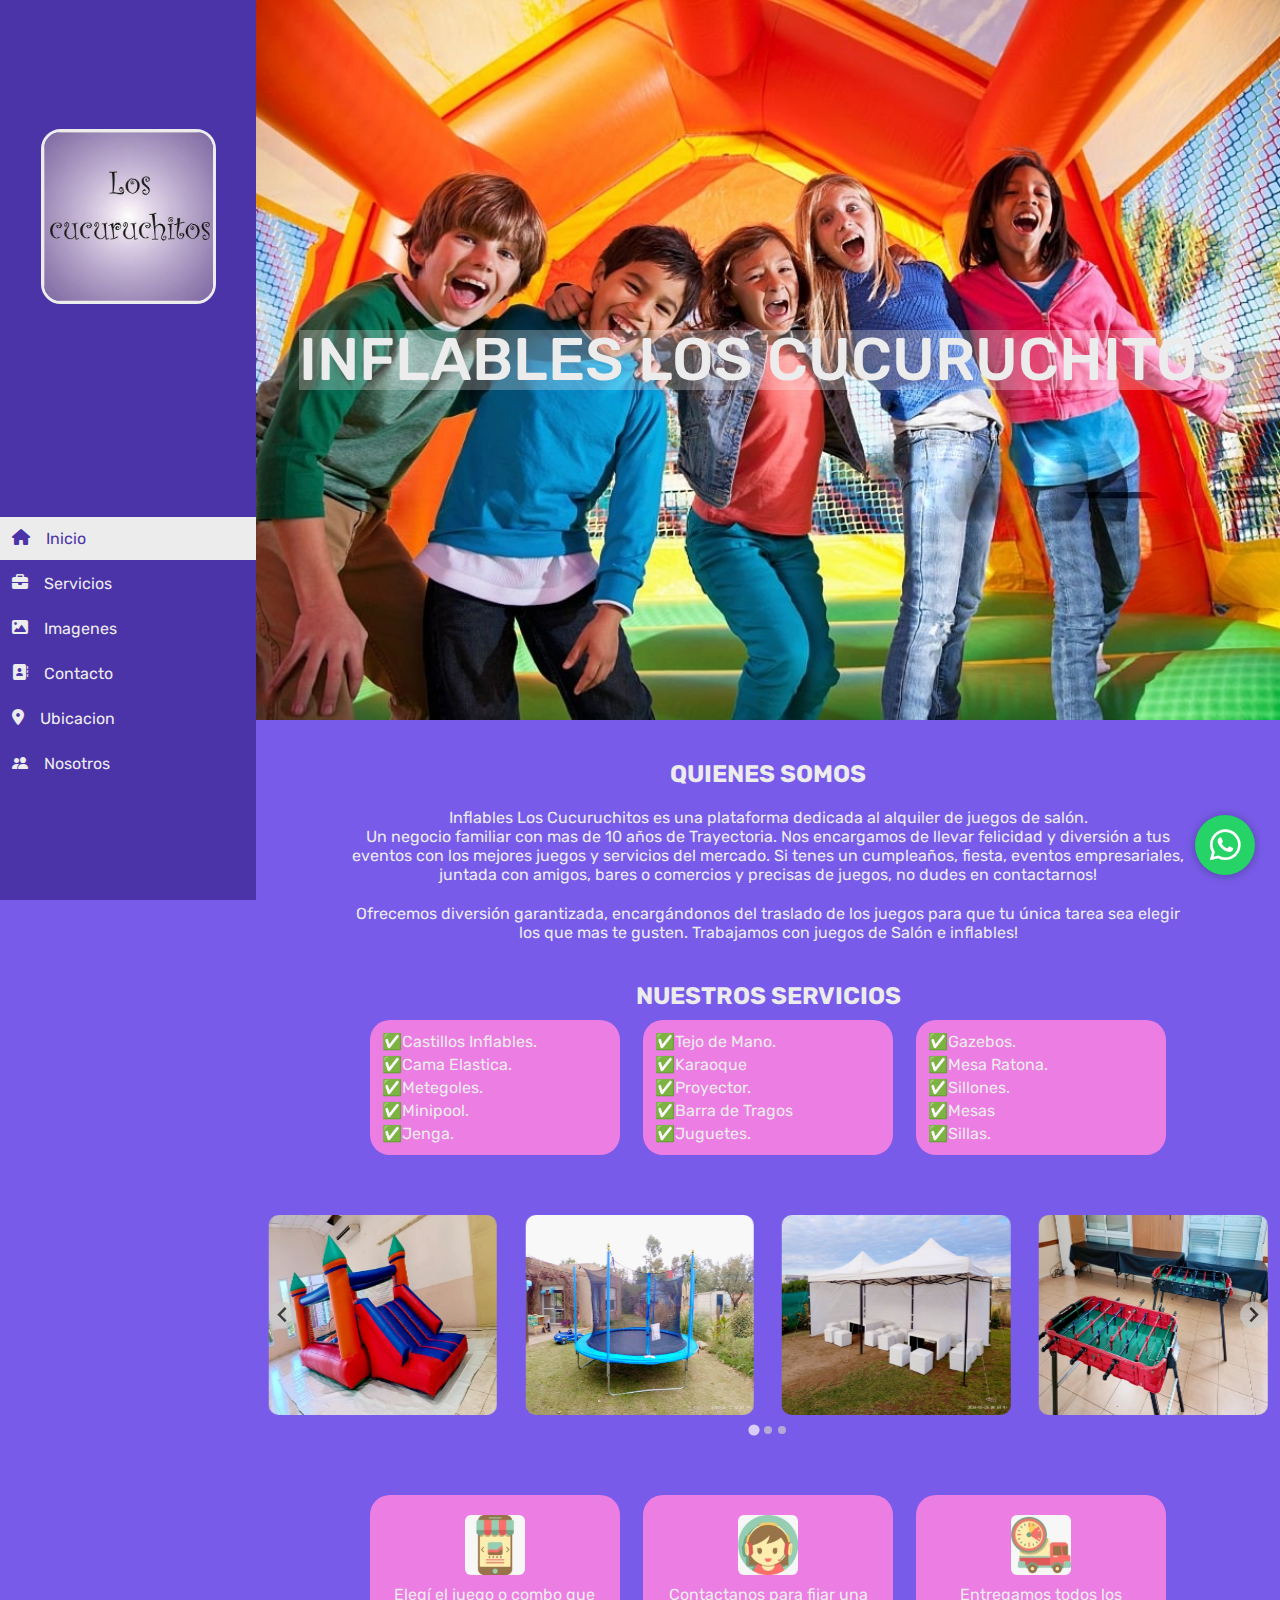
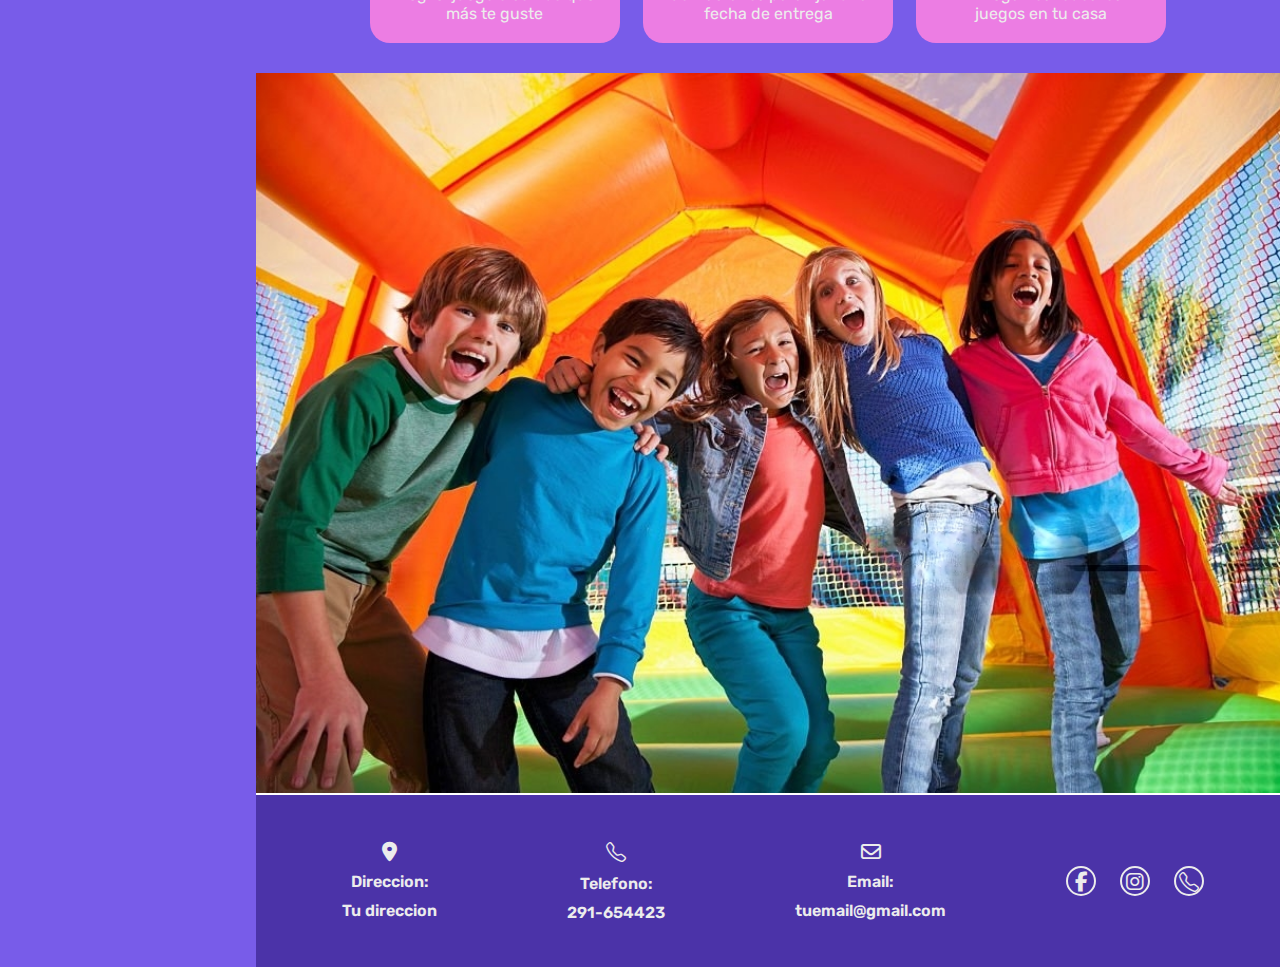
<file: index.html>
<!DOCTYPE html>
<html lang="en">
  <head>
    <meta charset="UTF-8" />
    <meta name="viewport" content="width=device-width, initial-scale=1.0" />
    <title>Document</title> 
    <!--  --> 
    <link rel="stylesheet" href="style.css" />
    <link rel="stylesheet" href="animaciones.css" />
    <link rel="stylesheet" href="mediaqueries.css" /> 
    <link rel="stylesheet" href="splide.min.css">
    <script src="splide.min.js"></script>

    <!-- iconos boostrap --> 
    <link
      rel="stylesheet"
      href="https://cdn.jsdelivr.net/npm/bootstrap-icons@1.9.1/font/bootstrap-icons.css"
    />

    <!-- iconos cdn inst y fcbk -->
    <link
      rel="stylesheet"
      href="https://cdnjs.cloudflare.com/ajax/libs/font-awesome/6.5.2/css/all.min.css"
    />
  </head>
  <body>
    <div class="wrapper"> 
      <header class="header-mobile">
        <h1 class="logo">Los Cucuruchitos</h1>
        <button class="open-menu" id="open-menu">
            <i class="bi bi-list"></i>
        </button>
      </header>
      <aside>
        <button class="close-menu" id="close-menu">
          <i class="bi bi-x"></i>
        </button> 
        <header class="logo">
          <img src="./img/gallery/logo.jpg" class="logo-img" alt="" />
        </header>
        <nav>
          <ul class="menu">
            <li>
              <a href="#inicio" class="boton-menu active"
                ><i class="fa-solid fa-house"></i>Inicio</a
              >
            </li>
            <li>
              <a href="servicios.html" class="boton-menu"
                ><i class="fa-solid fa-briefcase"></i>Servicios</a
              >
            </li>
            <li>
              <a href="imagenes.html" class="boton-menu"
                ><i class="fa-solid fa-image"></i>Imagenes</a
              >
            </li>
            <li>
              <a href="contacto.html" class="boton-menu"
                ><i class="fa-solid fa-address-book"></i>Contacto</a
              >
            </li>
            <li>
              <a href="ubicacion.html" class="boton-menu"
                ><i class="fa-solid fa-location-dot"></i>Ubicacion</a
              >
            </li>
            
            <li>
              <a href="nosotros.html" class="boton-menu"
                >
                <i class="bi bi-people-fill"></i>Nosotros</a> 
            </li> 

          </ul>
        </nav>
      </aside>

      <main>
        <section id="#inicio" class="inicio-section">
            <div class="inicio_section-text">
            <h1>Inflables Los cucuruchitos</h1>
          <!-- <p>
              Hacemos tu fiesta mas divertida !!!
            </p> -->
          </div> 
        </section>

        <section class="nosotros-index">
          <div class="nosotros-container">
            <h2>QUIENES SOMOS</h2>
            <p>Inflables Los Cucuruchitos es una plataforma dedicada al alquiler de juegos de salón. <br>
              Un negocio familiar con mas de 10 años de Trayectoria. 
              Nos encargamos de llevar felicidad y diversión a tus eventos con los mejores juegos y servicios 
              del mercado. 
              Si tenes un cumpleaños, fiesta, eventos empresariales, juntada con amigos, bares o comercios
              y precisas de juegos, no dudes en contactarnos!
            </p>
            <p>Ofrecemos diversión garantizada, encargándonos del traslado de los juegos para que tu única 
              tarea sea elegir los que mas te gusten. Trabajamos con juegos de Salón e inflables!
            </p>
          </div>
        </section>

        <section class="servicios-index">
          <div class="servicios-container">
            <h2>NUESTROS SERVICIOS</h2>
            <div class="contenido-servicios-index">
              <div class="contenido-servicios-orden-index">
                <div class="contenido-servicios-orden-index1">
                  <p>✅Castillos Inflables.</p>
                  <p>✅Cama Elastica.</p>
                  <p>✅Metegoles.</p>
                  <p>✅Minipool.</p>
                  <p>✅Jenga.</p>
                  </div>
                </div>

              <div class="contenido-servicios-orden-index">
                <div class="contenido-servicios-orden-index2">
                  <p>✅Tejo de Mano.</p>
                  <p>✅Karaoque</p>
                  <p>✅Proyector.</p>
                  <p>✅Barra de Tragos</p>
                  <p>✅Juguetes.</p>
                </div>
              </div>

              <div class="contenido-servicios-orden-index">
                <div class="contenido-servicios-orden-index3">
                  <p>✅Gazebos.</p>
                  <p>✅Mesa Ratona.</p>
                  <p>✅Sillones.</p>
                  <p>✅Mesas</p>
                  <p>✅Sillas.</p>
                </div>
              </div>
            </div> 
          </div>
        </section> 
        
        <section class="slide-index">
          <div class="contenido">
            <div class="splide" role="group" aria-label="Splide Basic HTML Example">
              <div class="splide__track">
                  <ul class="splide__list">
                        <li class="splide__slide"><img src="./img/gallery/1castillos inflables2.jpg" alt=""></li>
                        <li class="splide__slide"><img src="./img/gallery/4cama elastica.jpg" alt=""></li>
                        <li class="splide__slide"><img src="./img/gallery/7gaebos2.jpg" alt=""></li>
                        <li class="splide__slide"><img src="./img/gallery/15metegoles.jpg" alt=""></li>
                        <li class="splide__slide"><img src="./img/gallery/16minipool.jpg" alt=""></li>
                        <li class="splide__slide"><img src="./img/gallery/18minipingpong.jpg" alt=""></li>
                        <li class="splide__slide"><img src="./img/gallery/19tejo de mano.jpg" alt=""></li>
                        <li class="splide__slide"><img src="./img/gallery/21juegos niños 2.jpg" alt=""></li>
                        <li class="splide__slide"><img src="./img/gallery/23jenga.jpg" alt=""></li>
                        <li class="splide__slide"><img src="./img/gallery/9gaebos5.jpg" alt=""></li>
                        <li class="splide__slide"><img src="./img/gallery/2castillos inflables3.jpg" alt=""></li>
                        <li class="splide__slide"><img src="./img/gallery/29puff mas mesa3.jpg" alt=""></li>
                  </ul>
              </div>
            </div>
          </div>
        </section> 

        <section class="icons-index">
          <div class="icons-index-contenedor">
            <div class="icons-index-card">
              <img src="./img/tel.jpeg" alt="">
              <p>Elegí el juego o combo que más te guste</p>
            </div>
            <div class="icons-index-card">
              <img src="./img/mujer.jpeg" alt="">
              <p>Contactanos para fijar una fecha de entrega</p>
            </div>
            <div class="icons-index-card">
              <img src="./img/camion.jpeg" alt="">
              <p>Entregamos todos los juegos en tu casa</p>
            </div>
          </div>
        </section> 

        <section id="#inicio" class="inicio-section">
          <iframe 
          class="iframe-video"
          width="100%" 
          height="100%" 
          src="https://www.youtube.com/embed/qtSSaN7dRqk?si=xlMdKJ4hx0xs3W5B" 
          title="YouTube video player" 
          frameborder="0" 
          allow="accelerometer; autoplay; clipboard-write; encrypted-media; gyroscope; picture-in-picture; web-share" 
          referrerpolicy="strict-origin-when-cross-origin" 
          allowfullscreen>
          </iframe>
        </section>


        <footer id="footer2">
          <div class="footer2-container">
  
            <div class="direccion-footer">
              <i class="fa-solid fa-location-dot"></i>
              <p>Direccion:</p>
              <p>Tu direccion</p>
            </div> 

            <div class="telefono-footer">
              <i class="bi bi-telephone"></i> 
              <p>Telefono:</p>
              <p>291-654423</p>
            </div>
  
            <div class="email-footer">
              <i class="fa-regular fa-envelope"></i>
              <p>Email:</p>
              <p>tuemail@gmail.com</p>
            </div>

            <!--
            <div class="pago-footer">
              <i class="fa-regular fa-credit-card"></i>
              <p>Medios de pago:</p>
              <p>Efectivo o Transferencia</p>
            </div> -->
  
            <div class="social-icons">
              <a href="" target="_blank">
                <i class="fab fa-facebook-f"></i>
              </a>
              <a href="" target="_blank">
                <i class="fab fa-instagram"></i>
              </a>
              <a href="" target="_blank">
                <i class="bi bi-telephone"></i>
              </a> 
              <!-- <a href="" target="_blank">
                <i class="fa-brands fa-whatsapp"></i>
              </a> -->
            </div>
          </div>
        </footer>
      <!-- icono whatsapp -->
      <a href="https://api.whatsapp.com/send?phone=" class="btn-wsp" target="_blank">
        <i class="fa-brands fa-whatsapp"></i>
      </a>

      </main>
    </div>
    <script src="main.js"></script>
    <script>
      var splide = new Splide( '.splide', {
        type   : 'loop',
        perMove: 1,
perPage: 4,
gap    : '.2rem',
breakpoints: {

  1023: {
    perPage: 3,
    gap    : '.3rem',
  },

  767: {
    perPage: 3,
    gap    : '.7rem',
  },

  580: {
    perPage: 2,
    gap    : '.2rem',
    perMove: 2,
  }, 

  350: {
    perPage: 2,
  }, 
},
} );

splide.mount();
  </script>
  </body>
</html>
</file>
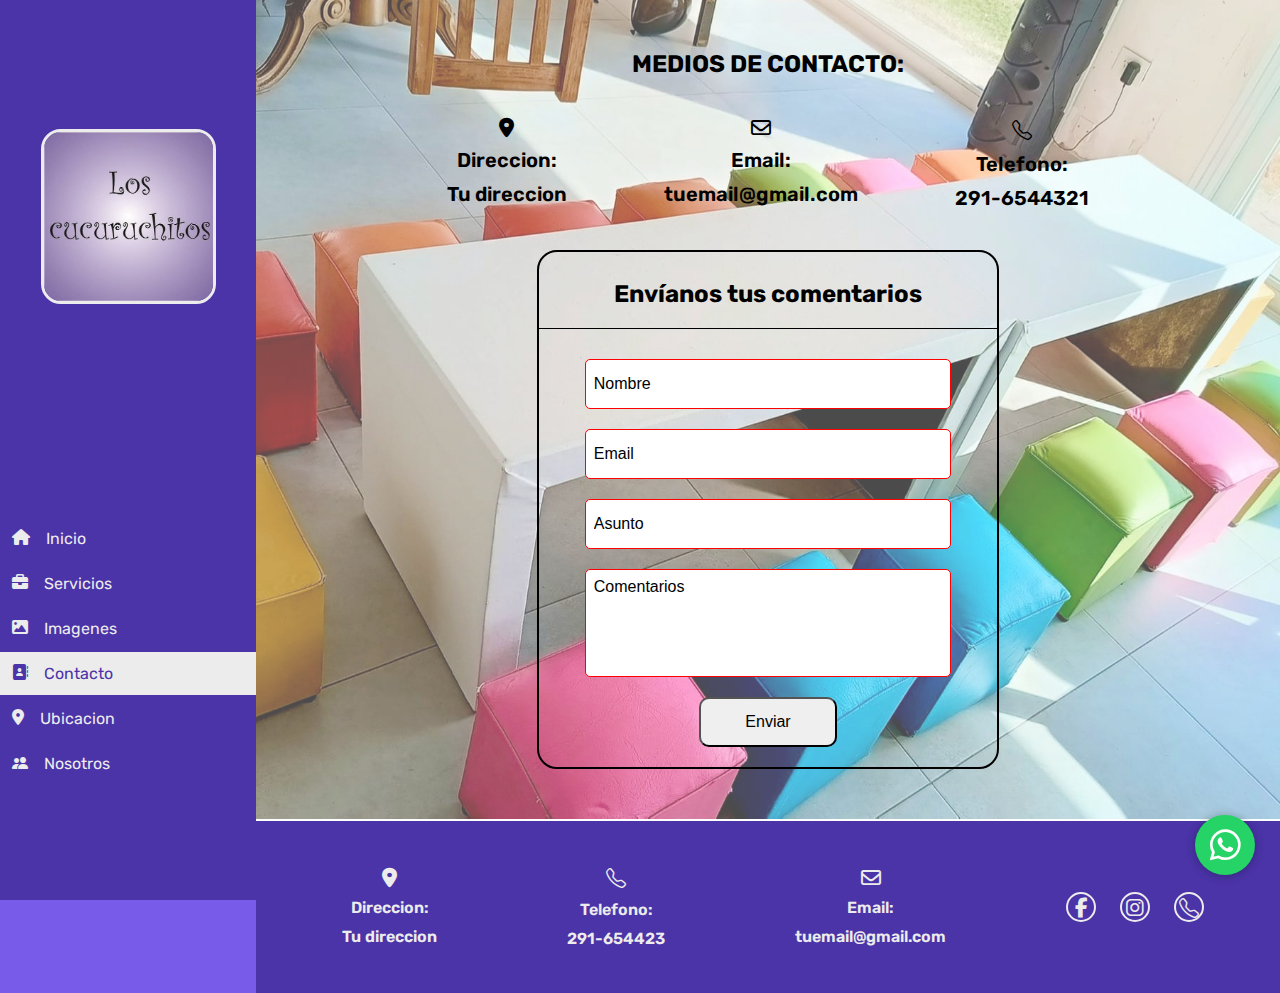
<file: contacto.html>
<!DOCTYPE html>
<html lang="en">
  <head>
    <meta charset="UTF-8" />
    <meta name="viewport" content="width=device-width, initial-scale=1.0" />
    <title>Document</title>
    <link rel="stylesheet" href="style.css" />
    <link rel="stylesheet" href="mediaqueries.css" /> 
    <link rel="stylesheet" href="./mediaqueries/mediaqueriescontacto.css" /> 
    <!-- iconos boostrap --> 
    <link
      rel="stylesheet"
      href="https://cdn.jsdelivr.net/npm/bootstrap-icons@1.9.1/font/bootstrap-icons.css"
    />

    <link
      rel="stylesheet"
      href="https://cdnjs.cloudflare.com/ajax/libs/font-awesome/6.5.2/css/all.min.css"
    />
  </head>
  <body>
    <div class="wrapper">
      <header class="header-mobile">
        <h1 class="logo">Los Cucuruchitos</h1>
        <button class="open-menu" id="open-menu">
            <i class="bi bi-list"></i>
        </button>
      </header>
      <aside>
        <button class="close-menu" id="close-menu">
          <i class="bi bi-x"></i>
        </button>
        <header class="logo">
          <img src="./img/gallery/logo.jpg" class="logo-img" alt="" />
        </header>
        <nav>
          <ul class="menu">
            <li>
              <a href="index.html" class="boton-menu"
                ><i class="fa-solid fa-house"></i>Inicio</a
              >
            </li>
            <li>
              <a href="servicios.html" class="boton-menu"
                ><i class="fa-solid fa-briefcase"></i>Servicios</a
              >
            </li>
            <li>
              <a href="imagenes.html" class="boton-menu"
                ><i class="fa-solid fa-image"></i>Imagenes</a
              >
            </li>
            <li>
              <a href="contacto.html" class="boton-menu active"
                ><i class="fa-solid fa-address-book"></i>Contacto</a
              >
            </li>
            <li>
              <a href="ubicacion.html" class="boton-menu"
                ><i class="fa-solid fa-location-dot"></i>Ubicacion</a
              >
            </li>
            <li>
              <a href="nosotros.html" class="boton-menu"
                >
                <i class="bi bi-people-fill"></i>Nosotros</a> 
            </li>
          </ul>
        </nav>
        <footer> 
          <div class="direccion">
            <p>Direccion</p>
          </div>
          <div class="social-icons">
            <a href="https://www.facebook.com/freecodecamp/" target="_blank">
              <i class="fab fa-facebook-f"></i>
            </a>
            <a href="https://instagram.com/freecodecamp" target="_blank">
              <i class="fab fa-instagram"></i>
            </a> 
            <a href="" target="_blank">
              <i class="bi bi-telephone"></i>
            </a>
          </div>
        </footer>
      </aside>

      <main>
        <section id="#" class="contacto-section">
          <div class="contact-section">
            <h2>MEDIOS DE CONTACTO:</h2> 

            
            <div class="contenido-contacto-index">
              <div class="contenido-contacto-orden-index">
                <div class="contenido-contacto-orden-index1">
                  <div class="direccion">
                    <i class="fa-solid fa-location-dot"></i>
                    <p>Direccion:</p>
                    <p>Tu direccion</p>
                  </div>
                </div>
              </div> 

              <div class="contenido-contacto-orden-index">
                <div class="contenido-contacto-orden-index2">
                  <div class="email">
                    <i class="fa-regular fa-envelope"></i>
                    <p>Email:</p>
                    <p>tuemail@gmail.com</p>
                  </div>
                </div>
              </div>

              <div class="contenido-contacto-orden-index">
                <div class="contenido-contacto-orden-index3">
                  <div class="telefono">
                    <i class="bi bi-telephone"></i>
                    <p>Telefono:</p>
                    <p>291-6544321</p>
                  </div>
                </div>
              </div>
            </div> 


            <!-- 
            <div class="contact-contenedor"> 
              <div class="sep2">
                <div class="direccion">
                  <i class="fa-solid fa-location-dot"></i>
                  <p>Direccion:</p>
                  <p>Tu direccion</p>
                </div> 

                <div class="email">
                  <i class="fa-regular fa-envelope"></i>
                  <p>Email:</p>
                  <p>tuemail@gmail.com</p>
                </div>
              </div>

              <div class="sep3">
                <div class="telefono">
                  <i class="bi bi-telephone"></i>
                  <p>Telefono:</p>
                  <p>291-6544321</p>
                </div>

                <div class="pago">
                  <i class="fa-regular fa-credit-card"></i>
                  <p>Medios de pago:</p>
                  <p>Efectivo o Transferencia</p>
                </div>
              </div>
            </div> 
            -->

            <div class="form">
              <form
              class="contact-form"
              action="https://formsubmit.co/mauriciohalberg@gmail.com"
              method="POST"
              target="_blank"
              >
          
              <legend class="form-title" name="name">Envíanos tus comentarios</legend>

              <input
                type="text"
                name="name"
                placeholder="Nombre"
                title="Nombre sólo acepta letras y espacios en blanco"
                pattern="^[A-Za-zÑñÁáÉéÍíÓóÚúÜü\s]+$"
                required
              />

              <input
              type="email"
              name="email"
              placeholder="Email"
              title="Email incorrecto"
              pattern="^[a-z0-9]+(\.[_a-z0-9]+)*@[a-z0-9-]+(\.[a-z0-9-]+)*(\.[a-z]{2,15})$"
              required
              />

              <input
              type="text"
              name="subject"
              placeholder="Asunto"
              title="El Asunto es requerido"
              required
              />

              <textarea
              name="comments"
              cols="50"
              rows="5"
              placeholder="Comentarios"
              title="Tu comentario no debe exceder los 255 caracteres"
              data-pattern="^.{1,255}$"
              required
              ></textarea>

              <input type="submit" value="Enviar" />

              <input
              type="hidden"
              name="_next"
              value="http://127.0.0.1:5500/contacto.html"
              />

              <input type="hidden" name="_captcha" value="false" />
              <!-- <input
              type="hidden"
              name="_next"
              value="http://127.0.0.1:5500/index.html"
              /> -->

              <div class="contact-form-loader none">
                <img src="./img/spinning-circles.svg" alt="Cargando" />
              </div>

              <div class="contact-form-response none">
                <p>Los datos han sido enviados</p>
              </div>
              </form>
            </div>
          </div>
        </section>

        <footer id="footer2">
          <div class="footer2-container">
  
            <div class="direccion-footer">
              <i class="fa-solid fa-location-dot"></i>
              <p>Direccion:</p>
              <p>Tu direccion</p>
            </div> 

            <div class="telefono-footer">
              <i class="bi bi-telephone"></i> 
              <p>Telefono:</p>
              <p>291-654423</p>
            </div>
  
            <div class="email-footer">
              <i class="fa-regular fa-envelope"></i>
              <p>Email:</p>
              <p>tuemail@gmail.com</p>
            </div> 

  
            <div class="social-icons">
              <a href="" target="_blank">
                <i class="fab fa-facebook-f"></i>
              </a>
              <a href="" target="_blank">
                <i class="fab fa-instagram"></i>
              </a>
              <a href="" target="_blank">
                <i class="bi bi-telephone"></i>
              </a> 
              <!-- <a href="" target="_blank">
                <i class="fa-brands fa-whatsapp"></i>
              </a> -->
            </div>
          </div>
        </footer>
        <!-- icono whatsapp -->
        <a href="https://api.whatsapp.com/send?phone=" class="btn-wsp" target="_blank">
          <i class="fa-brands fa-whatsapp"></i>
      </a>
      </main>
    </div>
    <script src="main.js"></script>
  </body>
</html>
</file>
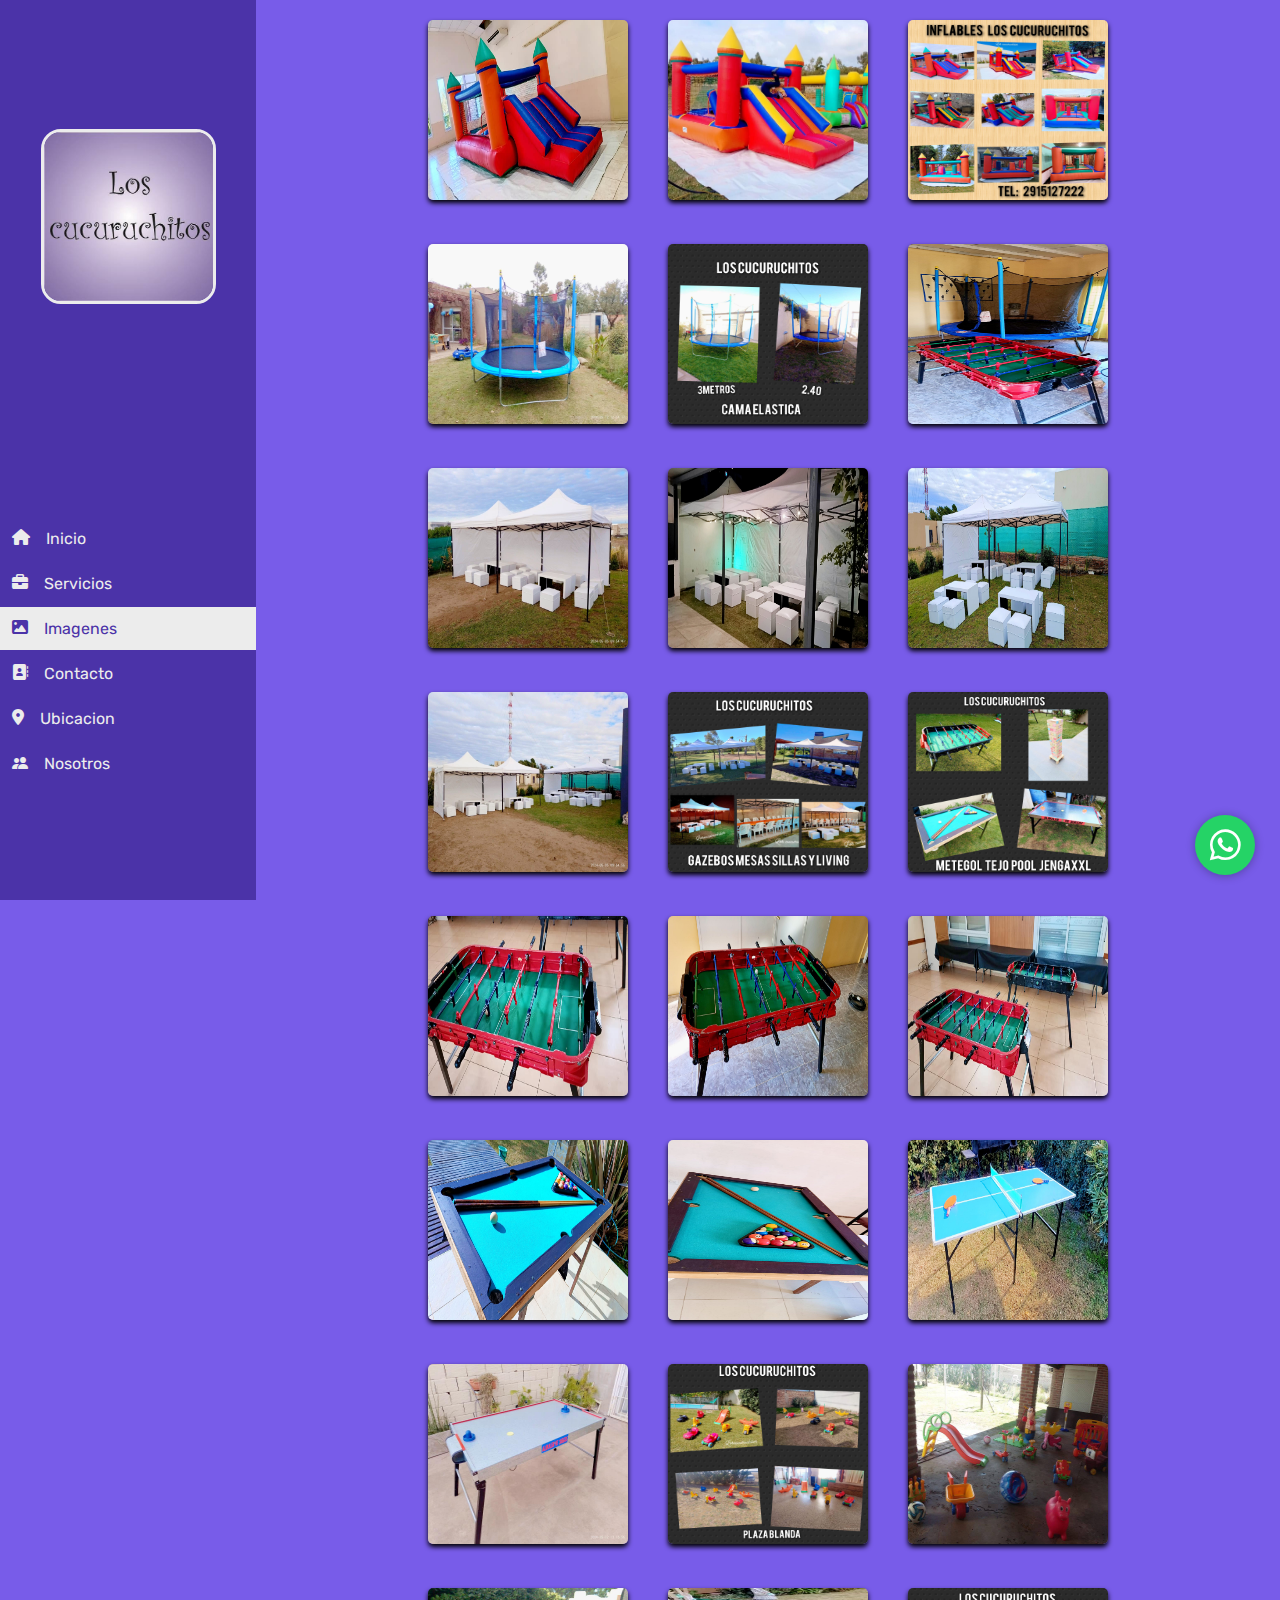
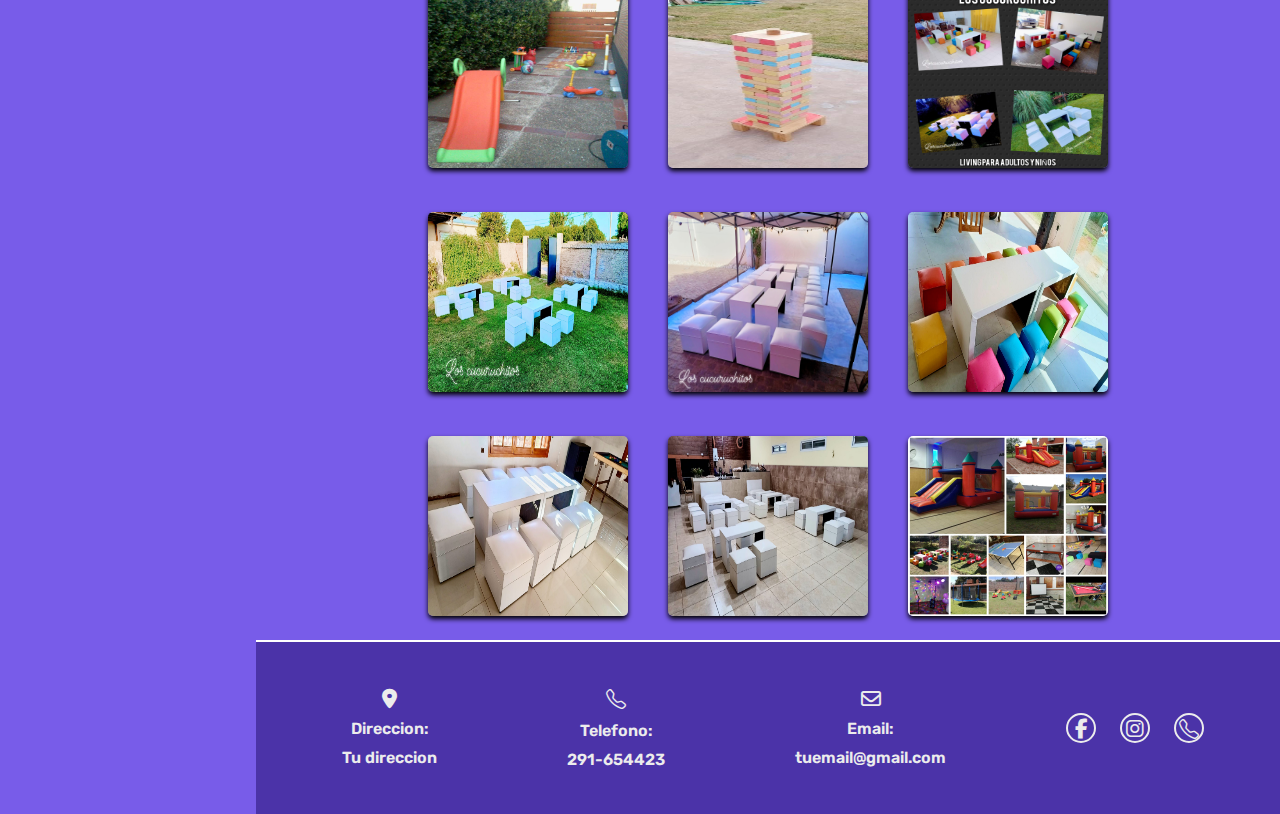
<file: imagenes.html>
<!DOCTYPE html>
<html lang="en">
  <head>
    <meta charset="UTF-8" />
    <meta name="viewport" content="width=device-width, initial-scale=1.0" />
    <title>Los Cucuruchitos</title>
    <link rel="stylesheet" href="style.css" />
    <link rel="stylesheet" href="mediaqueries.css" /> 
    <!-- iconos boostrap -->
    <link
      rel="stylesheet"
      href="https://cdn.jsdelivr.net/npm/bootstrap-icons@1.9.1/font/bootstrap-icons.css"
    />
    <!-- iconos cdn inst y fcbk -->
    <link
      rel="stylesheet"
      href="https://cdnjs.cloudflare.com/ajax/libs/font-awesome/6.5.2/css/all.min.css"
    />

    <!-- galleria -->
    <link rel="stylesheet" href="lightbox.css">

  </head>
  <body>
    <div class="wrapper">
      <header class="header-mobile">
        <h1 class="logo">Los Cucuruchitos</h1>
        <button class="open-menu" id="open-menu">
            <i class="bi bi-list"></i>
        </button>
      </header>
      <aside>
        <button class="close-menu" id="close-menu">
          <i class="bi bi-x"></i>
        </button> 
        <header class="logo">
          <img
            src="./img/gallery/logo.jpg"
            class="logo-img"
            alt=""
          />
        </header>
        <nav>
          <ul class="menu">
            <li>
              <a href="index.html" class="boton-menu"
                ><i class="fa-solid fa-house"></i>Inicio</a
              >
            </li>
            <li>
              <a href="servicios.html" class="boton-menu"
                ><i class="fa-solid fa-briefcase"></i>Servicios</a
              >
            </li>
            <li>
              <a href="imagenes.html" class="boton-menu active"
                ><i class="fa-solid fa-image"></i>Imagenes</a
              >
            </li>
            <li>
              <a href="contacto.html" class="boton-menu"
                ><i class="fa-solid fa-address-book"></i>Contacto</a
              >
            </li>
            <li>
              <a href="ubicacion.html" class="boton-menu"
                ><i class="fa-solid fa-location-dot"></i>Ubicacion</a
              >
            </li> 
            <li>
              <a href="nosotros.html" class="boton-menu"
                >
                <i class="bi bi-people-fill"></i>Nosotros</a> 
            </li>
          </ul>
        </nav>
        <footer>
          <div class="direccion">
            <p>Direccion</p>
          </div>
          <div class="social-icons">
            <a href="https://www.facebook.com/freecodecamp/" target="_blank">
              <i class="fab fa-facebook-f"></i>
            </a>
            <a href="https://instagram.com/freecodecamp" target="_blank">
              <i class="fab fa-instagram"></i>
            </a>
            <a href="" target="_blank">
              <i class="bi bi-telephone"></i>
            </a>
          </div>
        </footer>
      </aside>
      <main>
        <section id="#imagenes" class="imagenes-section">
          <!-- <h1>Nuestros Productos</h1> -->

          <div class="gallery">
            <a href="./img/gallery/1castillos inflables2.jpg" data-lightbox="inflables los cucuruchitos" data-title="castillo inflable">
              <img src="./img/gallery/1castillos inflables2.jpg" alt="">
            </a>

            <a href="./img/gallery/2castillos inflables3.jpg" data-lightbox="inflables los cucuruchitos" data-title="castillo inflable">
              <img src="./img/gallery/2castillos inflables3.jpg" alt="">
            </a>
            <a href="./img/gallery/3castillos inflables.jpg" data-lightbox="inflables los cucuruchitos" data-title="castillos inflables">
              <img src="./img/gallery/3castillos inflables.jpg" alt="">
            </a>
            <a href="./img/gallery/4cama elastica.jpg" data-lightbox="inflables los cucuruchitos" data-title="">
              <img src="./img/gallery/4cama elastica.jpg" alt="">
            </a>
            <a href="./img/gallery/5cama elastica.jpg" data-lightbox="inflables los cucuruchitos" data-title="">
              <img src="./img/gallery/5cama elastica.jpg" alt="">
            </a>
            <a href="./img/gallery/6cama elastica y metegol.jpg" data-lightbox="inflables los cucuruchitos" data-title="">
              <img src="./img/gallery/6cama elastica y metegol.jpg" alt="">
            </a>
            <a href="./img/gallery/7gaebos2.jpg" data-lightbox="inflables los cucuruchitos" data-title="">
              <img src="./img/gallery/7gaebos2.jpg" alt="">
            </a>
            <a href="./img/gallery/8gaebos4.jpg" data-lightbox="inflables los cucuruchitos" data-title="">
              <img src="./img/gallery/8gaebos4.jpg" alt="">
            </a>
            <a href="./img/gallery/9gaebos5.jpg" data-lightbox="inflables los cucuruchitos" data-title="">
              <img src="./img/gallery/9gaebos5.jpg" alt="">
            </a>
            <a href="./img/gallery/10gaebos3.jpg" data-lightbox="inflables los cucuruchitos" data-title="">
              <img src="./img/gallery/10gaebos3.jpg" alt="">
            </a>
            <a href="./img/gallery/11gaebos.jpg" data-lightbox="inflables los cucuruchitos" data-title="">
              <img src="./img/gallery/11gaebos.jpg" alt="">
            </a>
            <a href="./img/gallery/12metegol tejo pool jenga.jpg" data-lightbox="inflables los cucuruchitos" data-title="">
              <img src="./img/gallery/12metegol tejo pool jenga.jpg" alt="">
            </a>
            <a href="./img/gallery/13metegol.jpg" data-lightbox="inflables los cucuruchitos" data-title="">
              <img src="./img/gallery/13metegol.jpg" alt="">
            </a>
            <a href="./img/gallery/14metegol2.jpg" data-lightbox="inflables los cucuruchitos" data-title="">
              <img src="./img/gallery/14metegol2.jpg" alt="">
            </a>
            <a href="./img/gallery/15metegoles.jpg" data-lightbox="inflables los cucuruchitos" data-title="">
              <img src="./img/gallery/15metegoles.jpg" alt="">
            </a>
            <a href="./img/gallery/16minipool.jpg" data-lightbox="inflables los cucuruchitos" data-title="">
              <img src="./img/gallery/16minipool.jpg" alt="">
            </a>
            <a href="./img/gallery/17minipool2.jpg" data-lightbox="inflables los cucuruchitos" data-title="">
              <img src="./img/gallery/17minipool2.jpg" alt="">
            </a>
            <a href="./img/gallery/18minipingpong.jpg" data-lightbox="inflables los cucuruchitos" data-title="">
              <img src="./img/gallery/18minipingpong.jpg" alt="">
            </a>
            <a href="./img/gallery/19tejo de mano.jpg" data-lightbox="inflables los cucuruchitos" data-title="">
              <img src="./img/gallery/19tejo de mano.jpg" alt="">
            </a>
            <a href="./img/gallery/20juguetes.jpg" data-lightbox="inflables los cucuruchitos" data-title="">
              <img src="./img/gallery/20juguetes.jpg" alt="">
            </a>
            <a href="./img/gallery/21juegos niños 2.jpg" data-lightbox="inflables los cucuruchitos" data-title="">
              <img src="./img/gallery/21juegos niños 2.jpg" alt="">
            </a>
            <a href="./img/gallery/22juegosniños.jpg" data-lightbox="inflables los cucuruchitos" data-title="">
              <img src="./img/gallery/22juegosniños.jpg" alt="">
            </a>
            <a href="./img/gallery/23jenga.jpg" data-lightbox="inflables los cucuruchitos" data-title="">
              <img src="./img/gallery/23jenga.jpg" alt="">
            </a>
            <a href="./img/gallery/24living.jpg" data-lightbox="inflables los cucuruchitos" data-title="">
              <img src="./img/gallery/24living.jpg" alt="">
            </a>
            <a href="./img/gallery/25puff mas mesa4.jpg" data-lightbox="inflables los cucuruchitos" data-title="">
              <img src="./img/gallery/25puff mas mesa4.jpg" alt="">
            </a>
            <a href="./img/gallery/26puff mas mesa6.jpg" data-lightbox="inflables los cucuruchitos" data-title="">
              <img src="./img/gallery/26puff mas mesa6.jpg" alt="">
            </a>
            <a href="./img/gallery/27puff mas mesa.jpg" data-lightbox="inflables los cucuruchitos" data-title="">
              <img src="./img/gallery/27puff mas mesa.jpg" alt="">
            </a>
            <a href="./img/gallery/28puff mas mesa2.jpg" data-lightbox="inflables los cucuruchitos" data-title="">
              <img src="./img/gallery/28puff mas mesa2.jpg" alt="">
            </a>
            <a href="./img/gallery/29puff mas mesa3.jpg" data-lightbox="inflables los cucuruchitos" data-title="">
              <img src="./img/gallery/29puff mas mesa3.jpg" alt="">
            </a>
            <a href="./img/gallery/30todo.jpg" data-lightbox="inflables los cucuruchitos" data-title="">
              <img src="./img/gallery/30todo.jpg" alt="">
            </a>
          </div>
        </section>


        <footer id="footer2">
          <div class="footer2-container">
  
            <div class="direccion-footer">
              <i class="fa-solid fa-location-dot"></i>
              <p>Direccion:</p>
              <p>Tu direccion</p>
            </div> 

            <div class="telefono-footer">
              <i class="bi bi-telephone"></i> 
              <p>Telefono:</p>
              <p>291-654423</p>
            </div>
  
            <div class="email-footer">
              <i class="fa-regular fa-envelope"></i>
              <p>Email:</p>
              <p>tuemail@gmail.com</p>
            </div>
  
            <div class="social-icons">
              <a href="" target="_blank">
                <i class="fab fa-facebook-f"></i>
              </a>
              <a href="" target="_blank">
                <i class="fab fa-instagram"></i>
              </a>
              <a href="" target="_blank">
                <i class="bi bi-telephone"></i>
              </a> 
              <!-- <a href="" target="_blank">
                <i class="fa-brands fa-whatsapp"></i>
              </a> -->
            </div>
          </div>
        </footer>
        <!-- icono whatsapp -->
        <a href="https://api.whatsapp.com/send?phone=" class="btn-wsp" target="_blank">
          <i class="fa-brands fa-whatsapp"></i>
        </a>
      </main>
    </div>
    <!-- galleria -->
    <script src="main.js"></script>
    <script src="lightbox-plus-jquery.js"></script>
  </body>
</html>
</file>
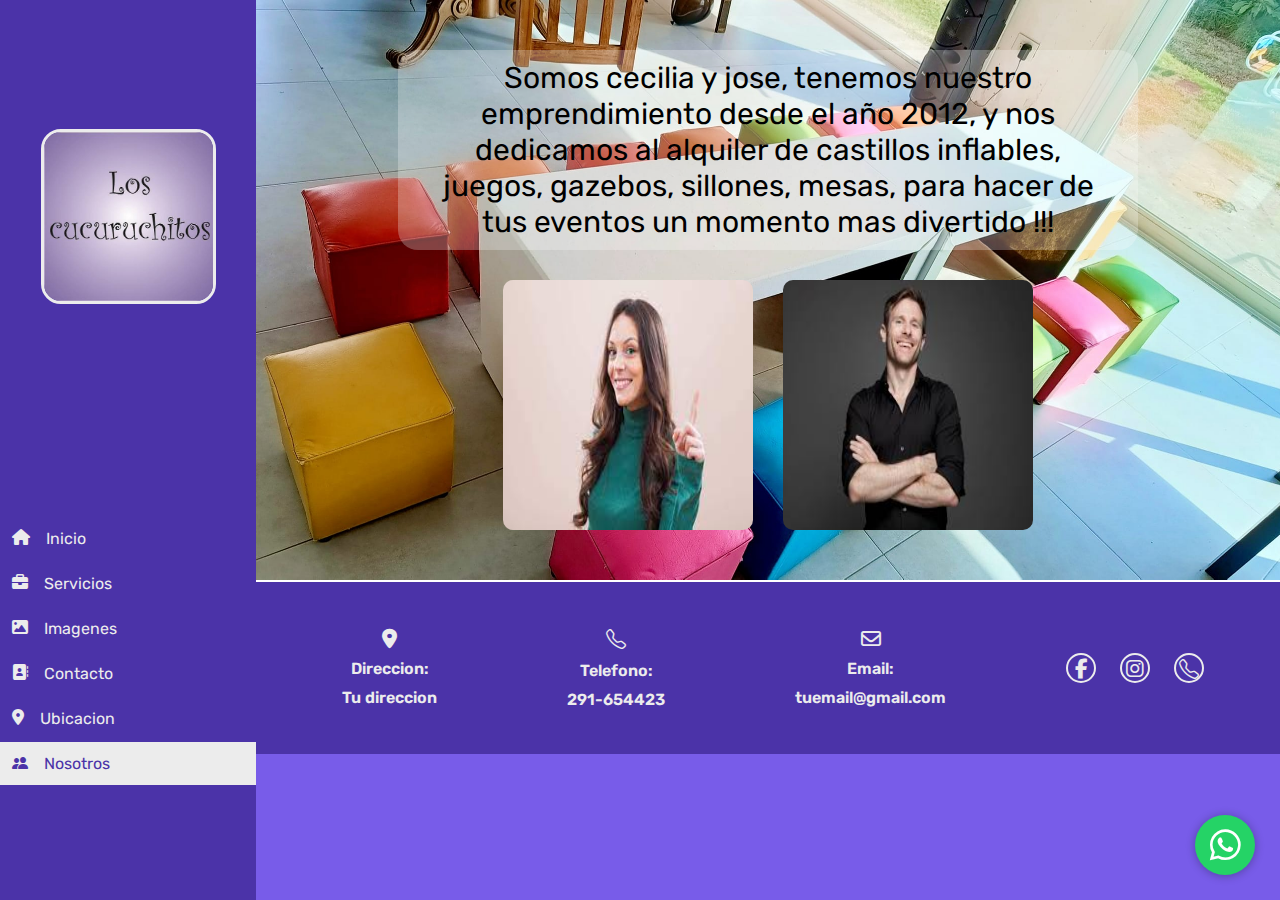
<file: nosotros.html>
<!DOCTYPE html>
<html lang="en">
  <head>
    <meta charset="UTF-8" />
    <meta name="viewport" content="width=device-width, initial-scale=1.0" />
    <title>Document</title>
    <link rel="stylesheet" href="style.css" /> 
    <link rel="stylesheet" href="mediaqueries.css" /> 
    <link rel="stylesheet" href="./mediaqueries/mediaqueriessobrenosotros.css" /> 

    <!-- iconos boostrap -->
    <link
      rel="stylesheet"
      href="https://cdn.jsdelivr.net/npm/bootstrap-icons@1.9.1/font/bootstrap-icons.css"
    />

    <link
      rel="stylesheet"
      href="https://cdnjs.cloudflare.com/ajax/libs/font-awesome/6.5.2/css/all.min.css"
    />
  </head>
  <body>
    <div class="wrapper">
      <header class="header-mobile">
        <h1 class="logo">Los Cucuruchitos</h1>
        <button class="open-menu" id="open-menu">
            <i class="bi bi-list"></i>
        </button>
      </header>
      <aside>
        <button class="close-menu" id="close-menu">
          <i class="bi bi-x"></i>
        </button>
        <header class="logo">
          <img
            src="./img/gallery/logo.jpg"
            class="logo-img"
            alt=""
          />
        </header>
        <nav>
          <ul class="menu">
            <li>
              <a href="index.html" class="boton-menu"
                ><i class="fa-solid fa-house"></i>Inicio</a
              >
            </li>
            <li>
              <a href="servicios.html" class="boton-menu"
                ><i class="fa-solid fa-briefcase"></i>Servicios</a
              >
            </li>
            <li>
              <a href="imagenes.html" class="boton-menu"
                ><i class="fa-solid fa-image"></i>Imagenes</a
              >
            </li>
            <li>
              <a href="contacto.html" class="boton-menu"
                ><i class="fa-solid fa-address-book"></i>Contacto</a
              >
            </li>
            <li>
              <a href="ubicacion.html" class="boton-menu"
                ><i class="fa-solid fa-location-dot"></i>Ubicacion</a
              >
            </li>
            <li>
              <a href="nosotros.html" class="boton-menu active"
                >
                <i class="bi bi-people-fill"></i>Nosotros</a> 
            </li>
          </ul>
        </nav>
        <footer> 
          <div class="direccion">
            <p>Direccion</p>
          </div>
          <div class="social-icons">
            <a href="https://www.facebook.com/freecodecamp/" target="_blank">
              <i class="fab fa-facebook-f"></i>
            </a>
            <a href="https://instagram.com/freecodecamp" target="_blank">
              <i class="fab fa-instagram"></i>
            </a> 
            <a href="" target="_blank">
              <i class="bi bi-telephone"></i>
            </a> 
          </div>
        </footer>
      </aside>

      <main>
        <section id="#nosotros" class="nosotros-section">
          <div class="nosotros-info">
            <p>Somos cecilia y jose, tenemos nuestro emprendimiento desde el año 2012, 
              y nos dedicamos al alquiler de castillos inflables, juegos, gazebos, 
              sillones, mesas, para hacer de tus eventos un momento mas divertido !!! 
            </p>
          </div>
          <div class="nosotros-imagen">
            <img src="./img/gallery/mujer.jpeg" alt="">
            <img src="./img/gallery/hombre.jpeg" alt=""> 
          </div>
        </section>


        <footer id="footer2">
          <div class="footer2-container">
  
            <div class="direccion-footer">
              <i class="fa-solid fa-location-dot"></i>
              <p>Direccion:</p>
              <p>Tu direccion</p>
            </div> 

            <div class="telefono-footer">
              <i class="bi bi-telephone"></i> 
              <p>Telefono:</p>
              <p>291-654423</p>
            </div>
  
            <div class="email-footer">
              <i class="fa-regular fa-envelope"></i>
              <p>Email:</p>
              <p>tuemail@gmail.com</p>
            </div>

            <!--
            <div class="pago-footer">
              <i class="fa-regular fa-credit-card"></i>
              <p>Medios de pago:</p>
              <p>Efectivo o Transferencia</p>
            </div> -->
  
            <div class="social-icons">
              <a href="" target="_blank">
                <i class="fab fa-facebook-f"></i>
              </a>
              <a href="" target="_blank">
                <i class="fab fa-instagram"></i>
              </a>
              <a href="" target="_blank">
                <i class="bi bi-telephone"></i>
              </a> 
              <!-- <a href="" target="_blank">
                <i class="fa-brands fa-whatsapp"></i>
              </a> -->
            </div>
          </div>
        </footer>
        <!-- icono whatsapp -->
        <a href="https://api.whatsapp.com/send?phone=" class="btn-wsp" target="_blank">
          <i class="fa-brands fa-whatsapp"></i>
        </a>
      </main>
    </div>
    <script src="main.js"></script>
  </body>
</html>
</file>
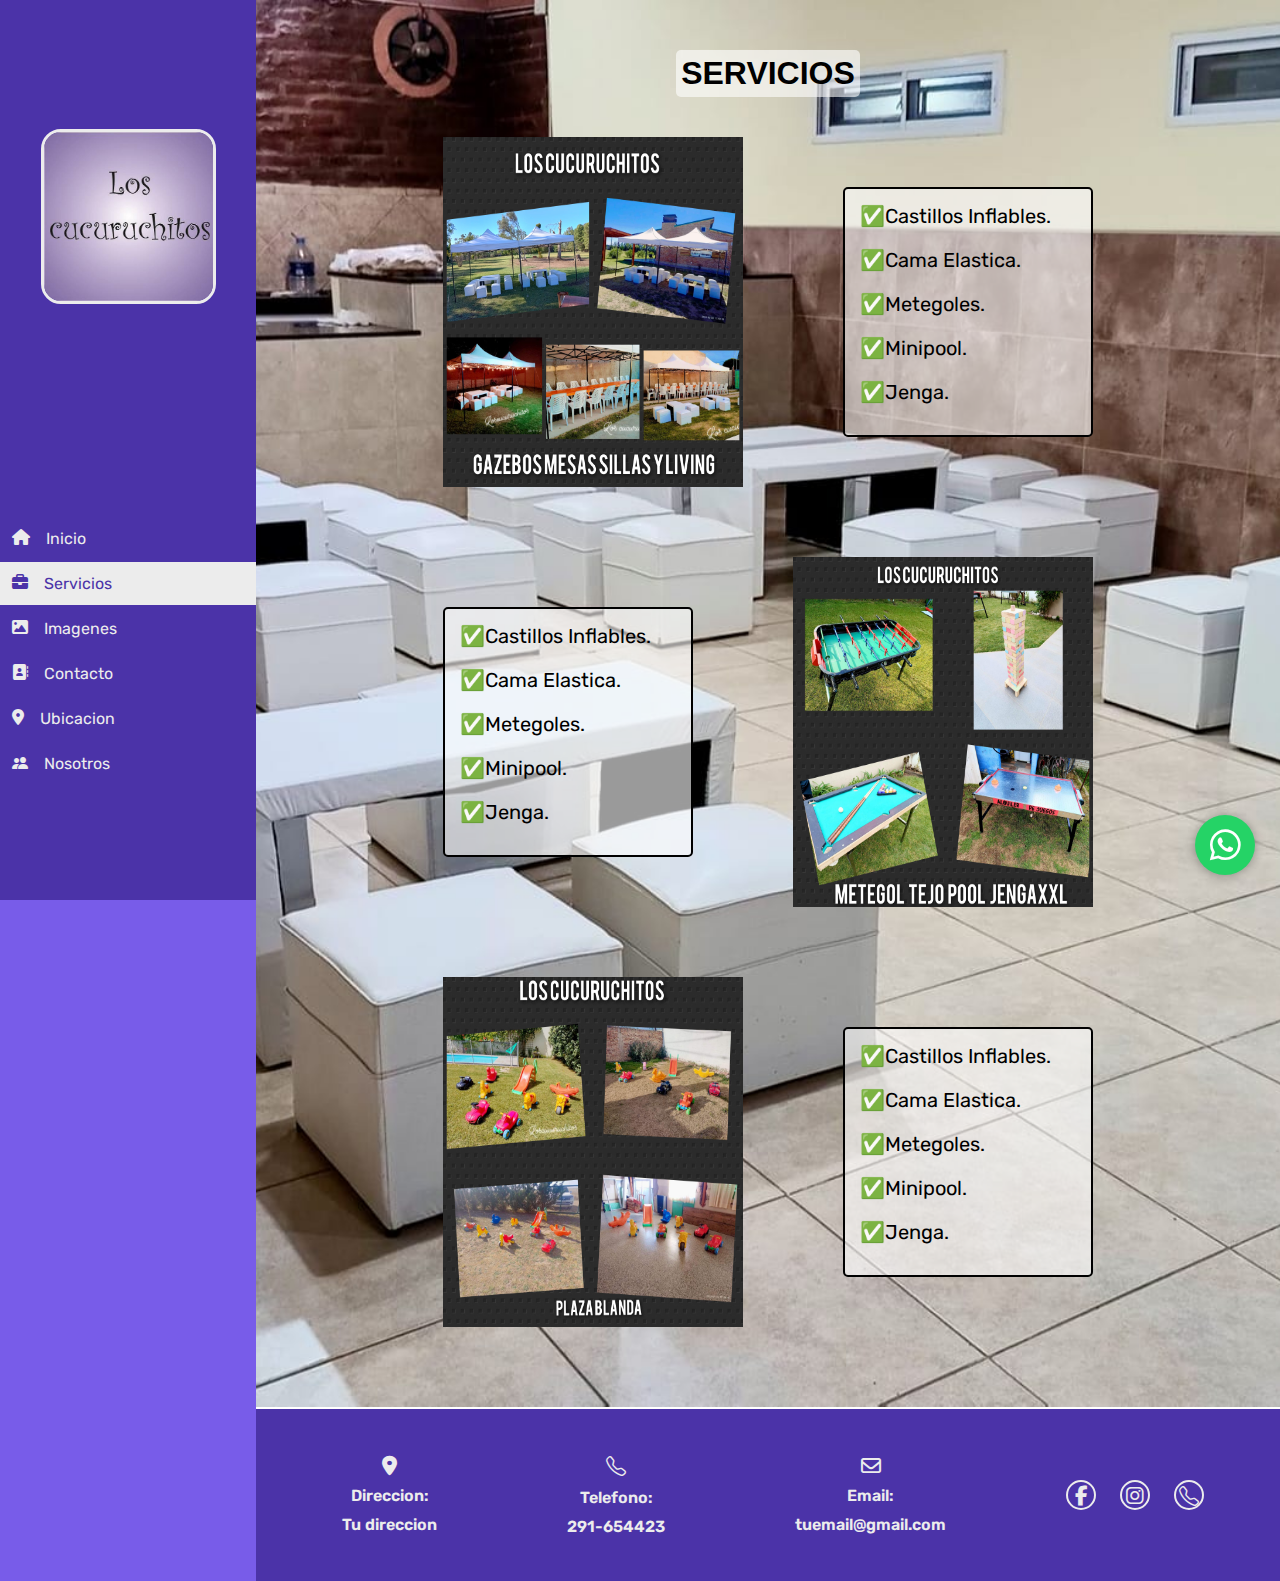
<file: servicios.html>
<!DOCTYPE html>
<html lang="en">
  <head>
    <meta charset="UTF-8" />
    <meta name="viewport" content="width=device-width, initial-scale=1.0" />
    <title>Document</title>
    <link rel="stylesheet" href="style.css" /> 
    <link rel="stylesheet" href="mediaqueries.css" /> 
    <!-- iconos boostrap --> 
    <link
      rel="stylesheet"
      href="https://cdn.jsdelivr.net/npm/bootstrap-icons@1.9.1/font/bootstrap-icons.css"
    />

    <link
      rel="stylesheet"
      href="https://cdnjs.cloudflare.com/ajax/libs/font-awesome/6.5.2/css/all.min.css"
    />
  </head>
  <body>
    <div class="wrapper">
      <header class="header-mobile">
        <h1 class="logo">Los Cucuruchitos</h1>
        <button class="open-menu" id="open-menu">
            <i class="bi bi-list"></i>
        </button>
      </header>
      <aside>
        <button class="close-menu" id="close-menu">
          <i class="bi bi-x"></i>
        </button>
        <header class="logo">
          <img src="./img/gallery/logo.jpg" class="logo-img" alt="" />
        </header>
        <nav>
          <ul class="menu">
            <li>
              <a href="index.html" class="boton-menu"
                ><i class="fa-solid fa-house"></i>Inicio</a
              >
            </li>
            <li>
              <a href="servicios.html" class="boton-menu active"
                ><i class="fa-solid fa-briefcase"></i>Servicios</a
              >
            </li>
            <li>
              <a href="imagenes.html" class="boton-menu"
                ><i class="fa-solid fa-image"></i>Imagenes</a
              >
            </li>
            <li>
              <a href="contacto.html" class="boton-menu"
                ><i class="fa-solid fa-address-book"></i>Contacto</a
              >
            </li>
            <li>
              <a href="ubicacion.html" class="boton-menu"
                ><i class="fa-solid fa-location-dot"></i>Ubicacion</a
              >
            </li> 
            <li>
              <a href="nosotros.html" class="boton-menu"
                ><i class="bi bi-people-fill"></i>Nosotros</a
              >
            </li>
          </ul>
        </nav>
        <footer>
          <div class="direccion">
            <p>Direccion</p>
          </div>
          <div class="social-icons">
            <a href="https://www.facebook.com/freecodecamp/" target="_blank">
              <i class="fab fa-facebook-f"></i>
            </a>
            <a href="https://instagram.com/freecodecamp" target="_blank">
              <i class="fab fa-instagram"></i>
            </a>
            <a href="" target="_blank">
              <i class="bi bi-telephone"></i>
            </a>
          </div>
        </footer>
      </aside>
      <main class="main">
      <!--  <section id="#servicios" class="servicios-section">
          <h2 class="titulo-principal">Alquileres:</h2>
          <div class="contenido-servicios">
            <div class="contenido-servicios-orden">
              <p>✅Castillos Inflables.</p>
              <p>✅Cama Elastica.</p>
              <p>✅Metegoles.</p>
              <p>✅Minipool.</p>
              <p>✅Jenga.</p>
            </div>
            <div class="contenido-servicios-orden">
              <p>✅Tejo de Mano.</p>
              <p>✅Karaoque</p>
              <p>✅Proyector.</p>
              <p>✅Barra de Tragos</p>
              <p>✅Juguetes.</p>
            </div>
            <div class="contenido-servicios-orden">
              <p>✅Gazebos.</p>
              <p>✅Mesa Ratona.</p>
              <p>✅Sillones.</p>
              <p>✅Mesas</p>
              <p>✅Sillas.</p>
            </div>
          </div>
        </section> -->

        <section class="servicios-section2">
          <h2 class="titulo-principal">SERVICIOS</h2>
          <div class="contenido-servicios">
            <div class="contenedor1">
              <img src="./img/gallery/11gaebos.jpg" alt="">
              <div class="contenido-servicios-orden">
                <p>✅Castillos Inflables.</p>
                <p>✅Cama Elastica.</p>
                <p>✅Metegoles.</p>
                <p>✅Minipool.</p>
                <p>✅Jenga.</p>
              </div>
            </div>
            <div class="contenedor2">
              <div class="contenido-servicios-orden">
                <p>✅Castillos Inflables.</p>
                <p>✅Cama Elastica.</p>
                <p>✅Metegoles.</p>
                <p>✅Minipool.</p>
                <p>✅Jenga.</p>
              </div>
              <img src="./img/gallery/12metegol tejo pool jenga.jpg" alt="">
            </div>
            <div class="contenedor3">
              <img src="./img/gallery/20juguetes.jpg" alt="">
              <div class="contenido-servicios-orden">
                <p>✅Castillos Inflables.</p>
                <p>✅Cama Elastica.</p>
                <p>✅Metegoles.</p>
                <p>✅Minipool.</p>
                <p>✅Jenga.</p>
              </div>
            </div>
          </div>
        </section>

        <footer id="footer2">
          <div class="footer2-container">
  
            <div class="direccion-footer">
              <i class="fa-solid fa-location-dot"></i>
              <p>Direccion:</p>
              <p>Tu direccion</p>
            </div> 

            <div class="telefono-footer">
              <i class="bi bi-telephone"></i> 
              <p>Telefono:</p>
              <p>291-654423</p>
            </div>
  
            <div class="email-footer">
              <i class="fa-regular fa-envelope"></i>
              <p>Email:</p>
              <p>tuemail@gmail.com</p>
            </div>
  
            <div class="social-icons">
              <a href="" target="_blank">
                <i class="fab fa-facebook-f"></i>
              </a>
              <a href="" target="_blank">
                <i class="fab fa-instagram"></i>
              </a>
              <a href="" target="_blank">
                <i class="bi bi-telephone"></i>
              </a> 
              <!-- <a href="" target="_blank">
                <i class="fa-brands fa-whatsapp"></i>
              </a> -->
            </div>
          </div>
        </footer>
        <!-- icono whatsapp -->
        <a href="https://api.whatsapp.com/send?phone=" class="btn-wsp" target="_blank">
            <i class="fa-brands fa-whatsapp"></i>
        </a>
      </main>
    </div>
    <script src="main.js"></script>
  </body>
</html>
</file>
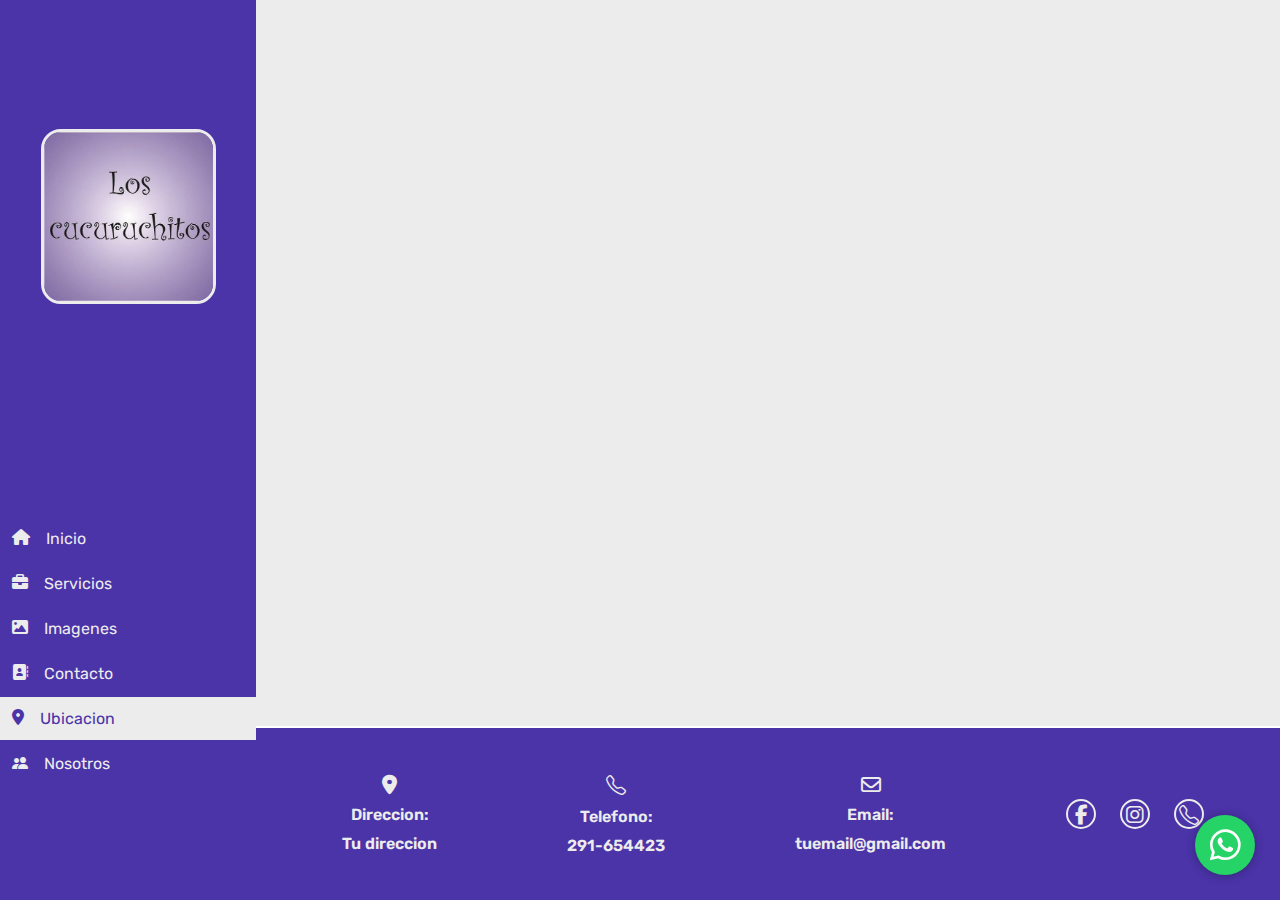
<file: ubicacion.html>
<!DOCTYPE html>
<html lang="en">
  <head>
    <meta charset="UTF-8" />
    <meta name="viewport" content="width=device-width, initial-scale=1.0" />
    <title>Document</title>
    <link rel="stylesheet" href="style.css" /> 
    <link rel="stylesheet" href="mediaqueries.css" /> 
    <!-- iconos boostrap -->
    <link
      rel="stylesheet"
      href="https://cdn.jsdelivr.net/npm/bootstrap-icons@1.9.1/font/bootstrap-icons.css"
    />

    <link
      rel="stylesheet"
      href="https://cdnjs.cloudflare.com/ajax/libs/font-awesome/6.5.2/css/all.min.css"
    />
  </head>
  <body>
    <div class="wrapper">
      <header class="header-mobile">
        <h1 class="logo">Los Cucuruchitos</h1>
        <button class="open-menu" id="open-menu">
            <i class="bi bi-list"></i>
        </button>
      </header>
      <aside>
        <button class="close-menu" id="close-menu">
          <i class="bi bi-x"></i>
        </button> 
        <header class="logo">
          <img src="./img/gallery/logo.jpg" class="logo-img" alt="" />
        </header>
        <nav>
          <ul class="menu">
            <li>
              <a href="index.html" class="boton-menu"
                ><i class="fa-solid fa-house"></i>Inicio</a
              >
            </li>
            <li>
              <a href="servicios.html" class="boton-menu"
                ><i class="fa-solid fa-briefcase"></i>Servicios</a
              >
            </li>
            <li>
              <a href="imagenes.html" class="boton-menu"
                ><i class="fa-solid fa-image"></i>Imagenes</a
              >
            </li>
            <li>
              <a href="contacto.html" class="boton-menu"
                ><i class="fa-solid fa-address-book"></i>Contacto</a
              >
            </li>
            <li>
              <a href="ubicacion.html" class="boton-menu active"
                ><i class="fa-solid fa-location-dot"></i>Ubicacion</a
              >
            </li>
            <li>
              <a href="nosotros.html" class="boton-menu"
                >
                <i class="bi bi-people-fill"></i>Nosotros</a> 
            </li>

          </ul>
        </nav>
      </aside>

      <main>
        <section id="#ubicacion" class="ubicacion-section">
          <div class="iframe-contenedor">
            <iframe
              src="https://www.google.com/maps/embed?pb=!1m18!1m12!1m3!1d99611.232271834!2d-62.25637244999999!3d-38.72122955!2m3!1f0!2f0!3f0!3m2!1i1024!2i768!4f13.1!3m3!1m2!1s0x95edbcabdc1302bd%3A0x76d1d88d241e7a11!2sBah%C3%ADa%20Blanca%2C%20Provincia%20de%20Buenos%20Aires!5e0!3m2!1ses!2sar!4v1706554153678!5m2!1ses!2sar"
               
              style="border: 0; width: 100%; height: 70vh;"
              allowfullscreen=""
              loading="lazy"
              referrerpolicy="no-referrer-when-downgrade"
            ></iframe>
          </div>
        </section> 
        <footer id="footer2">
          <div class="footer2-container">
  
            <div class="direccion-footer">
              <i class="fa-solid fa-location-dot"></i>
              <p>Direccion:</p>
              <p>Tu direccion</p>
            </div> 

            <div class="telefono-footer">
              <i class="bi bi-telephone"></i> 
              <p>Telefono:</p>
              <p>291-654423</p>
            </div>
  
            <div class="email-footer">
              <i class="fa-regular fa-envelope"></i>
              <p>Email:</p>
              <p>tuemail@gmail.com</p>
            </div>

            <!--
            <div class="pago-footer">
              <i class="fa-regular fa-credit-card"></i>
              <p>Medios de pago:</p>
              <p>Efectivo o Transferencia</p>
            </div> -->
  
            <div class="social-icons">
              <a href="" target="_blank">
                <i class="fab fa-facebook-f"></i>
              </a>
              <a href="" target="_blank">
                <i class="fab fa-instagram"></i>
              </a>
              <a href="" target="_blank">
                <i class="bi bi-telephone"></i>
              </a> 
              <!-- <a href="" target="_blank">
                <i class="fa-brands fa-whatsapp"></i>
              </a> -->
            </div>
          </div>
        </footer>
      <!-- icono whatsapp -->
      <a href="https://api.whatsapp.com/send?phone=" class="btn-wsp" target="_blank">
        <i class="fa-brands fa-whatsapp"></i>
      </a>
      </main>
    </div>
    <script src="main.js"></script>
  </body>
</html>
</file>
<file: style.css>
@import url('https://fonts.googleapis.com/css2?family=Rubik:wght@300;400;500;600;700;800;900&display=swap'); 

:root {
    --clr-main: #4b33a8;
    --clr-main-light: #785ce9;
    --clr-white: #ececec;
    --clr-gray: #e2e2e2;
    --clr-red: #961818; 
} 

* {
    margin: 0;
    padding: 0;
    box-sizing: border-box;
    font-family: 'Rubik', sans-serif;
    transition: all .2s linear;
} 

html {
    scroll-behavior: smooth;
}

h1, h2, h3, h4, h5, h6, p, a, input, textarea {
    margin: 0; 
    padding: 0;
} 

ul {
    list-style-type: none;
} 

a {
    text-decoration: none;
    color: var(--clr-white);
} 

/* ---------------------------------------------------------------------- */ 

.wrapper {
    display: grid;
    grid-template-columns: 1fr 4fr;
    background-color: var(--clr-main-light);
} 

aside {
    /* padding: 2rem; */
    /* padding-right: 0;*/
    color: var(--clr-white);
    position: sticky;
    top: 0;
    height: 100vh;
    display: flex;
    flex-direction: column;
    justify-content:space-around;
    background-color: var(--clr-main);
} 

.logo {
    text-align: center;
    /* padding-right: 2rem;*/
}

header img {
    width: 175px;
    height: 175px;
    border-radius: 20px;
    border: 3px solid var(--clr-white);
    margin-top: 24px;
    margin-bottom: 0px;
}

header h1 {
    color: white;
}
.menu {
    display: flex;
    flex-direction: column;
    /* gap: .5rem; */
    gap: 2px;
    margin-bottom: 10px;
}

.boton-menu {
    background-color: transparent;
    border: 0; 
    color: var(--clr-white);
    cursor: pointer;
    display: flex;
    /*align-items: center;*/
    /*gap: 1rem;*/
    gap: 16px;
    font-weight: 400;
    padding: 12px;
    /* font-size: .85rem;*/
    font-size: 16px;
    width: 100%;
}

.boton-menu.active {
    background-color: var(--clr-white);
    color: var(--clr-main);
    /*border-top-left-radius: 1rem;
    border-bottom-left-radius: 1rem;*/
    position: relative;
} 

.boton-menu.active::before {
    content: '';
    position: absolute;
    width: 1rem;
    height: 2rem;
    bottom: 100%;
    right: 0;
    background-color: transparent;
    /*border-bottom-right-radius: .5rem;*/
    box-shadow: 0 1rem 0 var(--clr-white);
} 

.boton-menu.active::after {
    content: '';
    position: absolute;
    width: 1rem;
    height: 2rem;
    top: 100%;
    right: 0;
    background-color: transparent;
    /*border-top-right-radius: .5rem;*/
    box-shadow: 0 -1rem 0 var(--clr-white);
} 

footer {
    color: var(--white); 
    display: flex;
    flex-direction: column;
    justify-content: center;
    align-items: center;
    padding: 5px 0;
    /* gap: 10px; */
    /*padding-right: 2rem;*/
    display: none;
}

footer p {
    font-size: 16px;
    margin-bottom: 0px;
}

/* footer a,
footer p {
    font-weight: 300;
    font-size: 25px;
} */ 

.social-icons a {
    font-size: 20px;
    border: 2px solid var(--clr-white);
    border-radius: 50%;
    display: inline-block;
    justify-content: center;
    text-align: center;
    width: 30px;
    height: 30px;
    padding: 2px;
    gap: 5px; 
    margin: 10px 10px;
    transition: 0.3s ease;
} 

.social-icons a:hover {
    transform: scale(1.1)translateY(-5px);
    color: var(--clr-main);
    border: 2px solid var(--clr-main-light);
    background: var(--clr-white);
}

.social-icons p {
    color: var(--clr-white);
    font-size: 20px;
    text-align: center;
}

/* .fa-brands fa-whatsapp {
   
  } */ 

.header-mobile {
    display: none; 
} 

.close-menu {
    display: none;
} 

/* #footer2 {
    display: none;
} */

#footer2 {
    display: flex;
    background-color: var(--clr-main);
    border-top: 2px solid white;
}

.direccion,
.pago, 
.telefono,
.email {
    color: black;
    display: flex;
    text-align: center;
    align-items: center;
    flex-direction: column;
    font-size: 20px;
    gap: 10px;
    margin: 20px;
    font-weight: 600;
} 


/* .bi bi-geo-alt {
    font-size: 90px;
} */

.footer2-container {
    display: flex;
    justify-content: space-around;
    align-items: center;
    margin: 20px;
    gap: 90px;
} 

.direccion-footer,
.email-footer,
.telefono-footer,
.pago-footer {
    color: var(--clr-white);
    display: flex;
    text-align: center;
    align-items: center;
    flex-direction: column;
    font-size: 20px;
    gap: 10px;
    margin: 20px;
    font-weight: 600;
}

/* ---------------------------------------------------------------------- */ 
main {
    display: flex;
    flex-direction: column;
}
.inicio-section {
   /*  height: 100vh; */ 
    height: 80vh; 
    width: 100%; 
    margin: 0 auto; 
    /* background-color: #e2e2e2; */
    background: url(./img/gallery/niños-riendo5.jpeg);
    background-repeat: no-repeat;
    background-size: cover; 
    background-position: center; 
    display: flex;
    justify-content: center;
    align-items: center;
    /* max-width: 100%;
    margin: 0 auto; */ 
} 

.inicio_section-text h1 {
    font-size: 60px;
    text-transform: uppercase;
    text-align: center;
    font-weight: 100;
    line-height: 1; 
    font-weight: 500;
    color: var(--clr-white);
    background-color: #ffffff42;
    /*  color: rgba(24, 23, 23, 0.849); */
}

/* .inicio_section-text p {
    font-size: 40px;
    text-align: center;
    color: var(--clr-white); 
    margin: 0px 0px;
    width: 100%; 
    background-color: #ffffff44;
} */

/* ---------------------------------------- */ 

.nosotros-index {
    background-color: var(--clr-main-light);
    width: 100%;
    margin: 0 auto; /* centra en el medio la informacion */
}

.nosotros-container {
    width: 90%;
    margin: 0 auto;
    max-width: 1200px;
    display: flex;
    justify-content: center;
    align-items: center;
    flex-direction: column;
    gap: 20px;
    color: var(--clr-white);
    padding: 40px 40px;
}

.nosotros-index p {
    text-align: center;
    font-size: 16px;
}

.servicios-index {
    /* padding: 0px 0px;*/
    background-color: var(--clr-main-light);
    width: 100%;
    margin: 0 auto; /* centra en el medio la informacion */
    max-width: 1200px;
    
} 

.servicios-container { 
    width: 100%;
    margin: 0 auto;
    display: flex;
    justify-content: center;
    align-items: center;
    flex-direction: column;
    gap: 0px;
    color: var(--clr-white);
    max-width: 1200px;
}

.servicios-index p {
    font-size: 16px;
}

.contenido-servicios-index {
    display: flex;
    justify-content: space-around;
    flex-wrap: wrap;
    margin-top: 20px;
    margin-bottom: 20px;
    width: 80%;
    margin: 0 auto;
  /*background-color: #25d366;
    gap: 150px; */ 
}

.contenido-servicios-orden-index {
    width: 250px;
    /*height: 250px;*/
  /*  margin: 0px 0px; */
    padding: 0px;
    color: var(--clr-white);
 /*  background-color: #4b33a8; */
   border-radius: 20px; 
}

.contenido-servicios-orden-index1,
.contenido-servicios-orden-index2,
.contenido-servicios-orden-index3 {
    display: flex;
    flex-direction: column;
    justify-content: center;
    width: 250px;
    margin: 10px auto;
    padding: 10px; 
    background-color: #ec7de3; 
    border-radius: 20px;
  /*background-color: #785ce9; */
}

.contenido-servicios-orden-index p {
    margin: 2px;
}

.icons-index {
    max-width: 1200px;
    margin: 0 auto;
    background-color: var(--clr-main-light); 
    width: 100%; 
    display: flex;
    align-items: center;
    justify-content: center;
    color: var(--clr-white);
    margin-top: 20px;
}

.icons-index-contenedor {
    display: flex;
    justify-content: space-around;
    align-items: center;
    flex-wrap: wrap;
    width: 80%; 
    margin-bottom: 20px;
    max-width: 1200px;
 /* background-color: #20ba5a; */
    /*  margin-top: 0px;
    
    gap: 0px; */
}

.icons-index-card {
    display: flex;
    flex-direction: column;
    justify-content: center;
    align-items: center;
    text-align: center;
    width: 250px;
    height: auto;
    padding: 20px 20px;
    background-color: #ec7de3; 
   /* background-color: #4b33a8;*/
    border-radius: 20px;
    margin: 10px;
}

.icons-index-card img {
    width: 60px;
    height: 60px;
    border-radius: 10%;
    margin-bottom: 10px;
}

.icons-index-card p {
    font-size: 16px;
}

/* iframe {
    background-color: #785ce9;
} */
 
.slide-index {
    /* background-color: black; */ 
    background-color: var(--clr-main-light);
    width: 100%;
    margin-top: 20px;
    margin-bottom: 20px;
} 

.contenido {
    display: flex;
    justify-content: center;
    text-align: center;
    align-items: center;
    width: 100%;
    margin: 0 auto;
    max-width: 1200px;
    /*background: lightgray;*/
    
} 

.splide__slide {
   padding-top: 30px;
   padding-bottom: 30px;
} 

.splide__slide img {
    width: 90%;
    height: 200px;
    border-radius: 10px;
} 

/* ---------------------------------------- */ 

/* ---------------------------------------------------------------------- */ 

.servicios-section2 {
    /*background-color: var(--clr-white);*/
    padding-top: 50px;
    /* padding-left: 30px; */
    margin-left: 0;
    height: 100%;
    width: 100%; 
    display: flex;
    justify-content: center;
    align-items: center;
    flex-direction: column;
    background: url(./img/gallery/29puff\ mas\ mesa3.jpg);
    background-repeat: no-repeat;
    background-size: cover; 
    background-position: center;
    /*border-radius: 20px;*/
} 

.titulo-principal {
    font-size: 32px;
    /*margin-bottom: 0px;*/
    font-family: sans-serif;
    color: black; 
    background: #ffffff9a;
    padding: 5px;
    border-radius: 5px;
}

.contenido-servicios {
    display: flex;
    justify-content: space-around;
    align-items: flex-start;
    flex-wrap: wrap;
    margin-top: 20px;
    margin-bottom: 60px;
    gap: 30px;
} 

.contenedor1, 
.contenedor2, 
.contenedor3 {
    display: flex;
    justify-content: center;
    align-items: center;
    flex-wrap: wrap;
    gap: 100px;
    margin: 20px;
} 

.contenedor1 img,  
.contenedor2 img, 
.contenedor3 img {
    width: 300px;
    height: 350px; 
}

.contenido-servicios-orden {
    width: 250px;
    height: 250px;
    border: 2px solid black;
    border-radius: 5px;
    margin: 0px 0px;
    padding: 15px;
    /* background: white ;*/
    background: #ffffff9a;
}

.contenido-servicios-orden p {
    font-size: 20px;
    margin-bottom: 20px;
}

/* ---------------------------------------------------------------------- */ 
.imagenes-section {
    background-color: var(--clr-main-light);
    height: 100%;
} 

/* .imagenes-section h1 {
    font-size: 30px;
    color: #000;
    text-align: center;
    text-transform: uppercase;
} */ 

.gallery {
    display: flex;
    justify-content: center;
    flex-wrap: wrap;
    width: 90%;
    margin: 0 auto;
    /* padding: 30px; */
    /* gap: 20px; */
    
} 

.gallery img {
    width: 200px;
    height: 180px;
    border-radius: 5px;
    box-shadow: 0 3px 5px #000;
    margin: 20px;
    overflow: hidden;
    /*width: 100%;
    height: 100%; 
    object-fit: cover; */
}

.gallery img:hover {
    transform: scale(1.1);
}
/* ---------------------------------------------------------------------- */ 
.contacto-section {
    width: 100%;
    height: 100%;
    background: url(./img/gallery/27puff\ mas\ mesa.jpg); 
    background-repeat: no-repeat;
    background-size: cover; 
    background-position: center;
    align-content: center; 
    /* display: flex;
    flex-direction: column; */
    /*text-align: center; */
    /* padding: 60px; 
    background-color: var(--clr-white);*/
} 

.contact-section {
    display: flex;
    justify-content: center;
    align-content: center;
    flex-direction: column;
    text-align: center;
   /* margin: 0px; */
    padding: 50px;
    background-color: #ffffff4b; 
    max-width: 1200px; 
    margin: 0 auto;
} 

.contenido-contacto-index {
    display: flex;
    justify-content: space-around;
    flex-wrap: wrap;
    margin-top: 20px;
    margin-bottom: 20px;
    width: 80%;
    margin: 0 auto;
  /*background-color: #25d366;
    gap: 150px; */ 
} 

.contenido-contacto-orden-index1,
.contenido-contacto-orden-index2,
.contenido-contacto-orden-index3 {
    padding: 20px;
}

/* 
.contact-contenedor {
    margin: 20px 100px; 
    padding: 30px;
    background-color: #ffffff4b;
    display: flex;
    justify-content: space-evenly; 
} */

/* .contacto-section h2 {
    text-align: center;
} */ 

.contact-form {
    --form-ok-color: green;
    --form-error-color: red;
    width: 50%;
    height: 90%;
    display: flex;
    flex-direction: column;
    text-align: center;
    justify-content: center;
    border: 2px solid black;
    border-radius: 20px;
    /*background-color: #ffffff4b;*/
    margin: auto;
    margin-top: 0px;
    /* margin-left: auto; */
    /* margin-right: auto;*/
    /*margin-top: 20px;*/
    /* margin-bottom: 20px; */
    /* background: white;*/
    /* align-items: center; */
}

.sep2 {
    display: flex;
    flex-direction: column;
    text-align: center;
    /* margin: ; */
} 

.sep3 {
    display: flex;
    text-align: center;
    flex-direction: column;
} 

.contact-form > * { /* Todos los elementos que son hijos directos de formulario de contacto */
    padding: 8px;
    margin: 10px auto;
    display: block;
    width: 80%;
} 

.contact-form textarea {
  resize: none; /* no se puede manipular el tamaño del textarea */ 
} 

.contact-form legend,
.contact-form-response {
    font-size: 24px;
    font-weight: bold;
    text-align: center;
    color: #000;
}

.contact-form legend {
    margin-bottom: 20px;
    padding-bottom: 20px;
    margin-top: 20px; /* usar en pantallas mas grandes */ 
    width: 100%;
    border-bottom: 1px solid black;
} 

/*.form-title {
    
} */

/* .contact-form-loader {
    text-align: center;
    background-color: #000;
     display: none; 
} */

.contact-form input,
.contact-form textarea {
    font-size: 16px;
    font-family: sans-serif, Arial, Helvetica;
    border-radius: 5px;
} 

.contact-form input {
    height: 50px;
}

.contact-form input[type="submit"] {
    width: 30%;
    /*font-weight: bold;*/
    cursor: pointer;
    border-radius: 10px;
    font-size: 16px;
    margin-bottom: 20px;
}

.contact-form input[type="submit"]:hover {
    background-color: var(--clr-main);
    color: var(--clr-white);
}

.contact-form *::placeholder {
    color: #000;
} 

.contact-form [required]:valid {
    border: thin solid var(--form-ok-color);
}
  
.contact-form [required]:invalid {
    border: thin solid var(--form-error-color);
} 

.contact-form-error {
    margin-top: -1rem;
    font-size: 80%;
    background-color: var(--form-error-color);
    color: #fff;
    transition: all 800ms ease;
} 

.contact-form-error.is-active {
    display: block;
    animation: show-message 1s 1 normal 0s ease-out both;
    /* nombre, dura un seg, se ejecuta una sola vez, de forma normal, no tiene retardo 0s, 
    efecto de animacion ease out, both conserva los estilos con los que la animacion termina */ 
} 

.none {
    display: none;
} 

@keyframes show-message {
    0% {
      visibility: hidden;
      opacity: 0;
    }
  
    100% {
      visibility: visible;
      opacity: 1;
    }
}

/* ---------------------------------------------------------------------- */
.ubicacion-section {
    background-color: var(--clr-white); 
    height: 100%; 
    width: 100%;
    /*margin: 0 auto;*/
} 

/*.iframe-contenedor {
    text-align: center;
    width: 90%;
    max-width: 1200px;
    margin: 0 auto;
    height: 90%; 
    background-color: #20ba5a;
} */


/* ---------------------------------------------------------------------- */
.nosotros-section {
    /* background-color: var(--clr-white); */
   /* height: 100%; */
    width: 100%;
    display: flex;
    justify-content: center;
    align-items: center; 
    flex-direction: column;
    gap: 30px;
    background: url(./img/gallery/27puff\ mas\ mesa.jpg); 
    background-repeat: no-repeat;
    background-size: cover; 
    background-position: center;
    padding: 50px;
} 

.nosotros-info {
    display: flex;
    flex-direction: column;
    width: 80%;
    height: auto; 
    /*border: 2px solid black;*/
    border-radius: 20px;
    background: #ffffff42;
    align-items: center; /* mueve el boton al medio */ 
    text-align: center; 
    padding: 0px 20px;
}

.nosotros-info p {
    font-size: 30px;
    margin: 10px;
}

/* .nosotros-info a {
    color: black;
    font-size: 20px;
    border: 2px solid black;
    background: #785ce9;
    width: 150px;
    padding: 8px 0px;
    border-radius: 5px;
    text-align: center;
    margin-bottom: 15px;
    font-weight: 500;
} 

.nosotros-info a:hover {
    background-color: #5ca5e9;
} */ 

.nosotros-imagen {
    display: flex;
    justify-content: center;
    align-items: center;
    gap: 30px;
}

.nosotros-imagen img {
    width: 250px;
    height: 250px;
    border-radius: 10px; 
}

/* ---------------------------------------------------------------------- */

.btn-wsp{
    position:fixed;
    width:60px;
    height:60px;
    line-height: 63px;
    bottom:25px;
    right:25px;
    background:#25d366;
    color:#FFF;
    border-radius:50px;
    text-align:center;
    font-size:35px;
    box-shadow: 0px 1px 10px rgba(0,0,0,0.3);
    z-index:100;
    transition: all 300ms ease;
}
.btn-wsp:hover{
    background: #20ba5a;
}

/* @media only screen and (min-width:320px) and (max-width:700px){
    .btn-wsp{
        width:63px;
        height:63px;
        line-height: 66px;
	}
} */
</file>
<file: animaciones.css>
/* Animaciones */ 

  /* Animacion fade */
  /*Funcionamiento: pasa de opacidad 0 a opacidad 1*/
  @keyframes fade {
    form {
        opacity: 0;
    }
    to {
        opacity: 10;
    }
  }

/* Animacion slide arriba */
  /*Funcionamiento: Hacemos llegar al elemento animado desde abajo*/
  @keyframes slide-up {
    from {
      transform: translateY(100px);
    }
    to {
      transform: translateY(0);
    }
  } 


 /* Animacion slide derecha */
  /*Funcionamiento: Hacemos llegar al elemento animado desde la derecha*/
  @keyframes slide-right {
    from {
      transform: translateX(100px);
    }
    to {
      transform: translateX(0);
    }
  }

/* Animacion al h1 */
.inicio_section-text h1 {
    /*animacion - duración - animation-function*/
    animation: fade 1s ease-in, slide-up 1.3s ease-in-out;
  }

/* Animacion al p */
.inicio_section-text p {
    opacity: 0;
    /*animacion - duración - animation-function - forwards para que quede fijo al final.*/
    animation: fade 0.8s ease-in forwards, slide-up 0.9s ease-in-out;
    animation-delay: 0.3s;
  }
</file>
<file: mediaqueries.css>
@media(max-width:1023px) {
   /* header img {
        width: 120px;
        height: 120px;
    } */

    .wrapper {
        grid-template-columns: 1fr;
    }

    aside {
        position: fixed;
        z-index: 9;
        background-color: var(--clr-main);
        left: 0;
        box-shadow: 0 0 0 100vmax rgba(0, 0, 0, .75);
        transform: translateX(-100%);
        opacity: 0;
        visibility: hidden;
        transition: .5s;
        justify-content: center;
        width: 45%;
        align-items: center;
    }

    .aside-visible {
        transform: translateX(0);
        opacity: 1;
        visibility: visible;
    } 

    .header-mobile {
        padding: 16px;
        display: flex;
        justify-content: space-between;
        align-items: center;
        background-color: #4b33a8;
        position: fixed;
        width: 100%;
    }

    .header-mobile .logo {
        font-size: 24px;
    } 

    .open-menu, .close-menu {
        background-color: transparent;
       /* color: var(--clr-gray);*/
        border: 0;
        font-size: 32px;
        cursor: pointer;
    } 

    .close-menu {
        display: block;
        position: absolute;
        top: 5px;
        right: 5px;
    } 

    header img {
        width: 100px;
        height: 100px;
        display: none;
    }

    .gallery {
        margin-top: 80px;
    } 

    .contact-section {
        margin-top: 50px;
    } 

    .servicios-section2 {
        padding-top: 90px;
    }

   /*  .social-icons a {
        gap: 50px;
        margin: 5px 5px;
        padding: 1px;
        font-size: 13px;
        width: 21px;
        height: 21px;
    } */

    .contenido-servicios-index {
        width: 60%;
    }

    .icons-index-contenedor {
        width: 60%;
    }
}

@media(max-width:767px) {

    .inicio_section-text h1 {
        font-size: 40px;
        margin-top: 50px;
    }

    .inicio_section-text p {
        font-size: 25px;
        padding: 30px;
    } 

   /*  .header-mobile {
        padding: 16px;
        display: flex;
        justify-content: space-between;
        align-items: center;
    }

    .header-mobile .logo {
        font-size: 24px;
    } */

  /*  .open-menu, .close-menu {
        background-color: transparent;
        color: var(--clr-gray);
        border: 0;
        font-size: 32px;
        cursor: pointer;
    } 

    .close-menu {
        display: block;
        position: absolute;
        top: 5px;
        right: 5px;
    } */

    /* #footer2 {
        display: flex;
        background-color: var(--clr-main);
        border-top: 2px solid white;
    }

    .direccion {
        color: white;
    }

    .footer2-container {
        display: flex;
        align-items: center;
        margin: 5px;
        gap: 50px;
    } */

   /* header img {
        width: 100px;
        height: 100px;
        display: none;
    } */

    .btn-wsp{
        width:63px;
        height:63px;
        line-height: 66px;
	} 

    /* .social-icons a {
         margin: 0px 5px;
         padding: 1px;
         font-size: 20px;
         width: 30px;
         height: 30px;
    } */ 

    /* 
    .contenido-servicios-index {
        width: 60%;
    }

    .icons-index-contenedor {
        width: 60%;
    } */ 

    .contenedor1 img,  
    .contenedor2 img, 
    .contenedor3 img {
        display: none;
    }
    .contenido-servicios {
        gap: 0px;
        margin-bottom: 20px;
    } 

    

    /* .contenido-servicios-orden-index:last-child {
        margin-top: 20px;
    } */

    .contact-section {
        flex-direction: column; 
    } 

    .contact-contenedor {
        flex-direction: column; 
    } 
    
    .footer2-container {
        flex-direction: column;
        gap: 0px;
    } 

    /*  .iframe-video {
        width: 80%;
        margin-left: 10%;
        margin-right: 10%;
    } */
}

@media(max-width:500px) {

    aside {
        width: 45%;
    }

    .header-mobile .logo {
        font-size: 20px;
    }

    .inicio_section-text h1 {
        font-size: 40px;
    }

    .inicio_section-text p {
        font-size: 16px;
        width: 100%;
        padding: 100px;
    } 

    /*.contenido-servicios-orden-index:last-child {
        margin-top: 20px;
    } */

    .splide__slide img {
        width: 90%;
        height: 150px;
        border-radius: 10px;
    } 

    .slide-index {
        /* background-color: black; */
        width: 90%;
        margin: 0 auto;
    } 
} 

@media(max-width:400px) {
    .inicio_section-text h1 {
        font-size: 30px;
    } 

   /* .contenido-servicios-index {
        flex-direction: column;
    }*/

    .contenido-servicios-orden-index {
        margin: 0px;
        justify-content: center;
    } 

    .contenido-servicios-orden-index1,
    .contenido-servicios-orden-index2,
    .contenido-servicios-orden-index3,
    .icons-index-card {
    width: 200px;
}
}
</file>
<file: mediaqueries/mediaqueriescontacto.css>
@media(max-width:1366px) {

}

@media(max-width:1023px) {
    .contact-form {
        width: 70%;

    .contact-form legend {
            font-size: 16px; 
        }
    }
} 

@media(max-width:767px) {
    .contact-section {
        padding: 20px;
        padding-top: 50px;
        /* margin-top: 80px; */
    }

    .contenido-contacto-index {
        flex-direction: column;
    } 

    .contenido-contacto-orden-index1,
    .contenido-contacto-orden-index2,
    .contenido-contacto-orden-index3 {
        padding: 0px;
    }
    .contact-form legend {
        font-size: 20px; 
    } 

    .contact-form input, .contact-form textarea {
        font-size: 12px;
    }

    .contact-form input[type="submit"] {
        font-size: 12px;
    }

    .contact-form {
        width: 80%;
    }

    .contact-section {
      /*   margin: 0px; */
        margin-bottom: 0px;
    }

    /*  
    .contact-contenedor {
      margin: 0px;
    } */

    @media(max-width:500px) { 
        .contact-section {
            padding: 20px;
            padding-top: 50px;
        } 

        .contact-section h2 {
            font-size: 20px;
        }

        .contact-form {
            width: 95%;
        }
    }
}
</file>
<file: mediaqueries/mediaqueriessobrenosotros.css>
@media(max-width:1366px) {

}

@media(max-width:1023px) {
    .nosotros-section {
      /*  padding-top: 50px; */
        margin-top: 50px;
    }
}

@media(max-width:767px) { 

    .nosotros-info {
        width: 90%;
    }

    .nosotros-info p {
        font-size: 24px;
    }

    .nosotros-imagen {
        flex-direction: column;
    } 

    .nosotros-imagen img {
        width: 150px;
        height: 150px;
    }

    @media(max-width:500px) { 
        .nosotros-section {
            margin-top: 50px;
        } 

        .nosotros-info {
            width: 100%;
        } 

        .nosotros-info p {
            font-size: 16px;
        } 

    }



}
</file>
